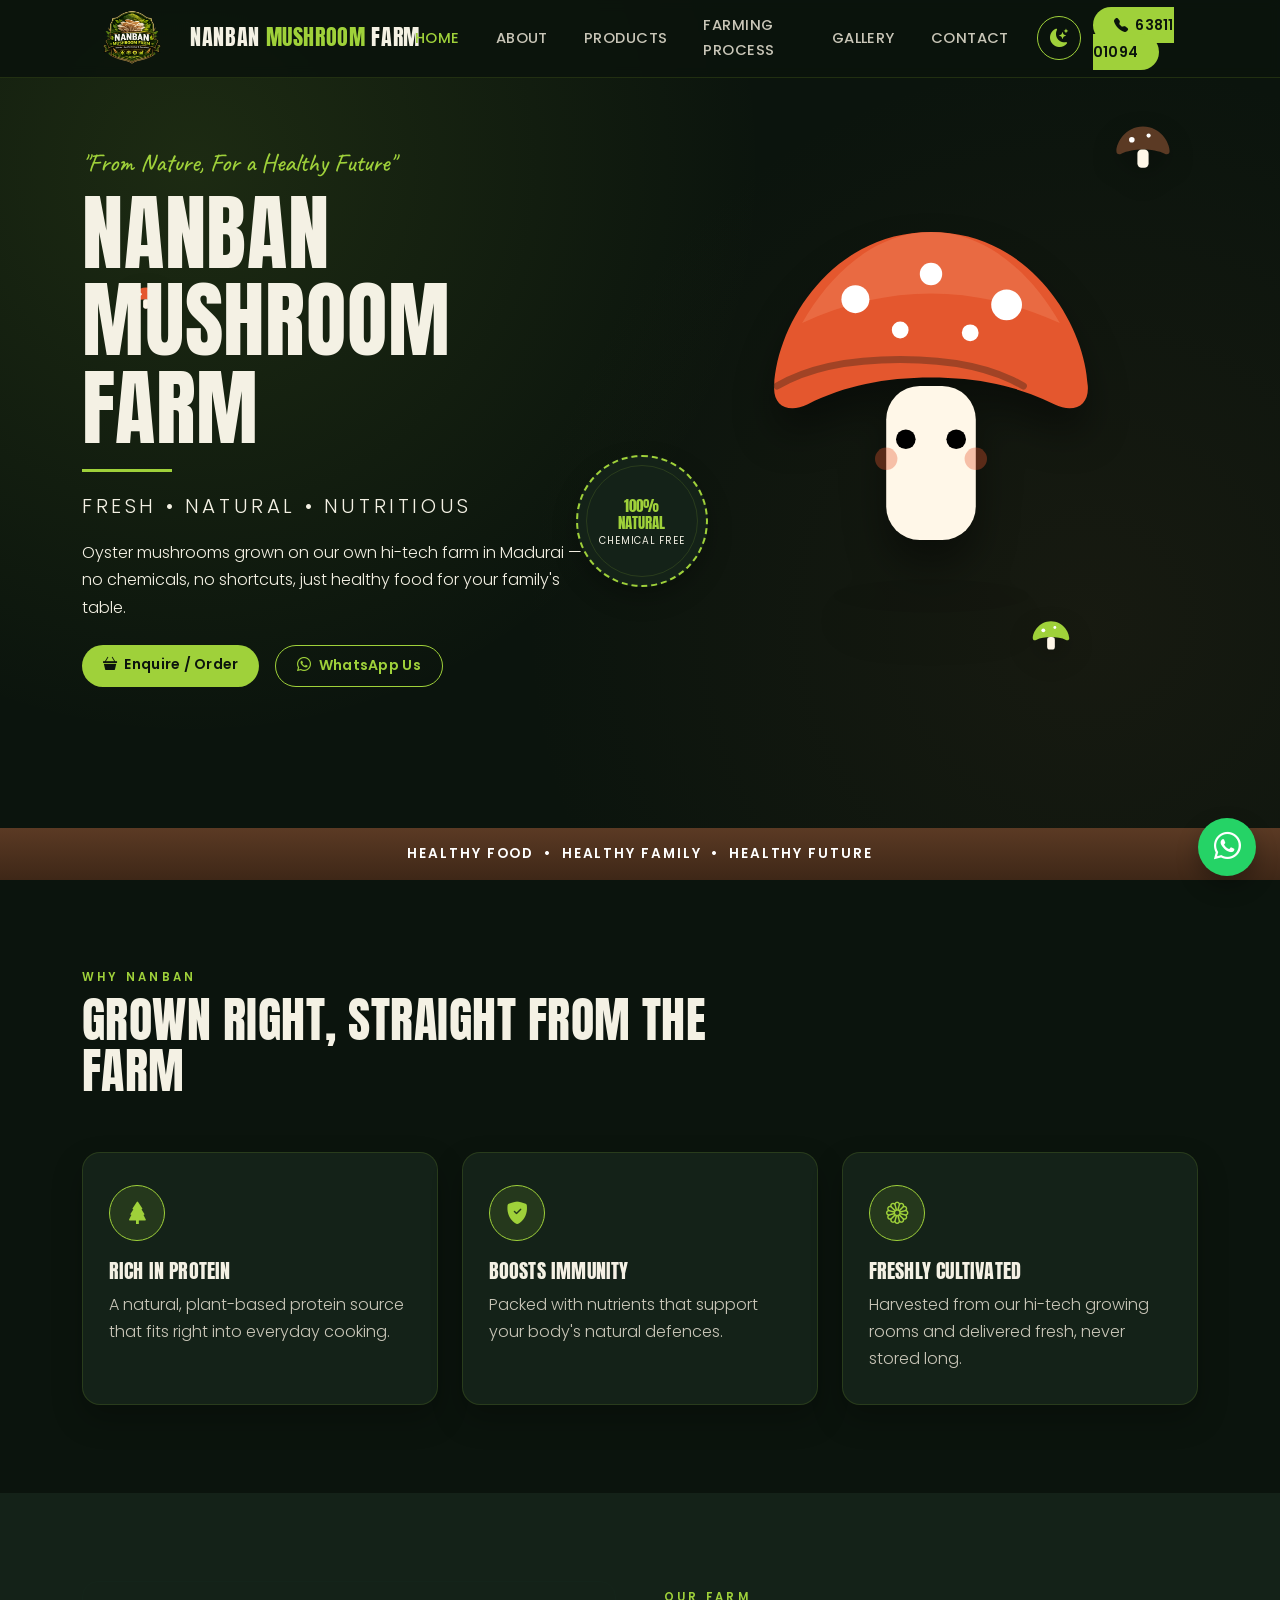
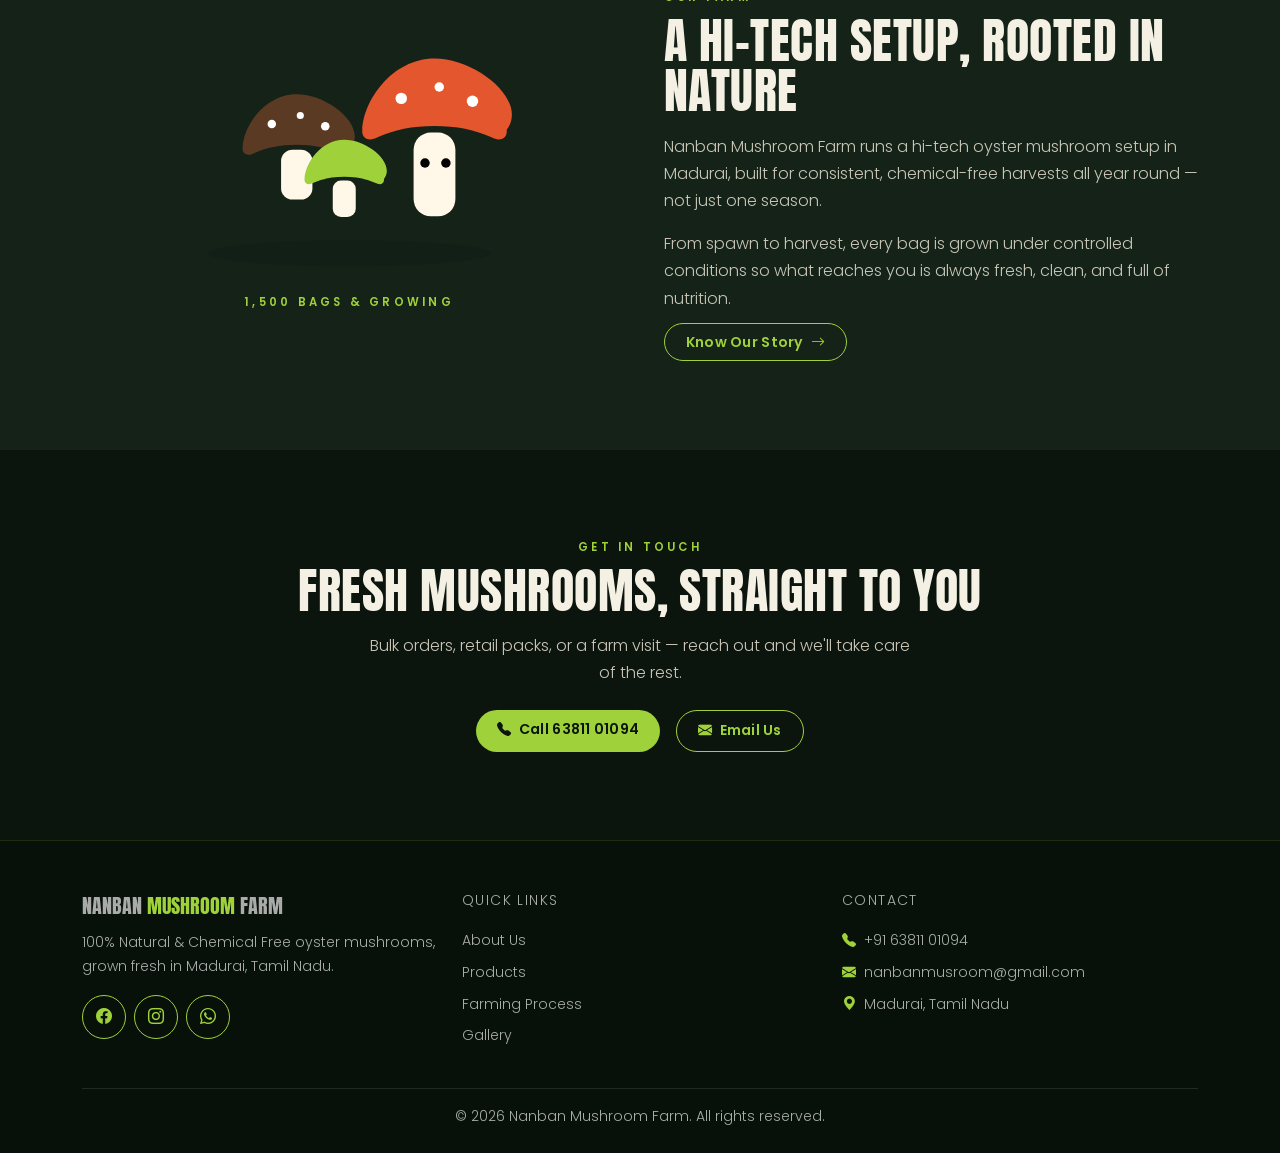
<file: index.html>
<!DOCTYPE html>
<html lang="en">
<head>
<meta charset="UTF-8">
<script>
(function(){
  try {
    var t = localStorage.getItem('nanban-theme') || 'dark';
    document.documentElement.setAttribute('data-theme', t);
  } catch(e) { document.documentElement.setAttribute('data-theme', 'dark'); }
})();
</script>
<meta name="viewport" content="width=device-width, initial-scale=1.0">
<title>Nanban Mushroom Farm | Fresh Oyster Mushrooms in Madurai</title>
<meta name="description" content="Nanban Mushroom Farm grows 100% natural, chemical-free oyster mushrooms on a hi-tech farm in Madurai, Tamil Nadu. Fresh, rich in protein, and freshly cultivated daily.">
<meta name="keywords" content="oyster mushroom Madurai, mushroom farm Tamil Nadu, fresh mushroom buy, Nanban Mushroom Farm, natural mushroom, hi-tech mushroom farming">
<link rel="canonical" href="https://www.nanbanmushroom.com/">
<meta name="google-site-verification" content="o13-D-SoEAg-MZ1hGC0A61jR6WRCaI1YGJFinGWwYw0" />
<meta property="og:title" content="Nanban Mushroom Farm | From Nature, For a Healthy Future">
<meta property="og:description" content="100% natural, chemical-free oyster mushrooms grown on a hi-tech farm in Madurai, Tamil Nadu.">
<meta property="og:type" content="website">
<meta property="og:image" content="images/hero-poster.png">
<link rel="preconnect" href="https://fonts.googleapis.com">
<link href="https://fonts.googleapis.com/css2?family=Anton&family=Caveat:wght@500;600&family=Poppins:ital,wght@0,300;0,400;0,500;0,600;0,700;1,400&display=swap" rel="stylesheet">
<link href="https://cdn.jsdelivr.net/npm/bootstrap@5.3.3/dist/css/bootstrap.min.css" rel="stylesheet">
<link href="https://cdn.jsdelivr.net/npm/bootstrap-icons@1.11.3/font/bootstrap-icons.min.css" rel="stylesheet">
<link href="css/style.css" rel="stylesheet">
<link rel="icon" type="image/png" href="/images/logo.png">
<script type="application/ld+json">
{
  "@context": "https://schema.org",
  "@type": "LocalBusiness",
  "name": "Nanban Mushroom Farm",
  "image": "images/hero-poster.png",
  "description": "Hi-tech oyster mushroom farm producing 100% natural, chemical-free mushrooms.",
  "address": {
    "@type": "PostalAddress",
    "addressLocality": "Madurai",
    "addressRegion": "Tamil Nadu",
    "addressCountry": "IN"
  },
  "telephone": "+91-63811-01094",
  "email": "nanbanmusroom@gmail.com",
  "sameAs": [
    "https://facebook.com/nanbanmushroom",
    "https://instagram.com/nanban_Mushroom"
  ]
}
</script>
</head>
<body>

<!-- Navbar -->
<nav class="navbar navbar-expand-lg navbar-nanban fixed-top py-0">
  <div class="container">
    <a class="navbar-brand" href="index.html"><img src="images/logo.png" alt="Nanban Mushroom Farm Logo" class="img-fluid me-2">NANBAN <span>MUSHROOM</span> FARM</a>
    <button class="navbar-toggler" type="button" data-bs-toggle="collapse" data-bs-target="#nav" style="border-color:var(--leaf)">
      <span class="navbar-toggler-icon"></span>
    </button>
    <div class="collapse navbar-collapse" id="nav">
      <ul class="navbar-nav ms-auto align-items-lg-center gap-1">
        <li class="nav-item"><a class="nav-link active" href="index.html">Home</a></li>
        <li class="nav-item"><a class="nav-link" href="about.html">About</a></li>
        <li class="nav-item"><a class="nav-link" href="products.html">Products</a></li>
        <li class="nav-item"><a class="nav-link" href="process.html">Farming Process</a></li>
        <li class="nav-item"><a class="nav-link" href="gallery.html">Gallery</a></li>
        <li class="nav-item"><a class="nav-link" href="contact.html">Contact</a></li>
        <li class="nav-item ms-lg-2 mt-2 mt-lg-0">
          <button class="theme-toggle" id="themeToggleBtn" aria-label="Toggle light and dark theme">
            <i class="bi bi-moon-stars-fill"></i>
            <i class="bi bi-sun-fill"></i>
          </button>
        </li>
        <li class="nav-item ms-lg-2 mt-2 mt-lg-0"><a class="btn-call" href="tel:+916381101094"><i class="bi bi-telephone-fill me-1"></i> 63811 01094</a></li>
      </ul>
    </div>
  </div>
</nav>

<!-- Hero -->
<header class="hero">
  <div class="hero-badge-float seal d-none d-md-flex">
    <div class="seal-text">100%<br>Natural<small>Chemical Free</small></div>
  </div>

  <!-- ambient floating sticker mushrooms -->
  <svg class="mushroom-sticker d-none d-lg-block" style="width:70px; top:14%; right:8%;" viewBox="0 0 100 100" xmlns="http://www.w3.org/2000/svg">
    <path d="M50 15C25 15 12 38 12 50c0 4 3 6 7 4 8-4 20-6 31-6s23 2 31 6c4 2 7 0 7-4C88 38 75 15 50 15Z" fill="var(--bark)" stroke="var(--forest)" stroke-width="4" stroke-linejoin="round"/>
    <circle cx="34" cy="34" r="4" fill="#fff"/>
    <circle cx="58" cy="28" r="3" fill="#fff"/>
    <rect x="42" y="48" width="16" height="26" rx="6" fill="#FFF7E8" stroke="var(--forest)" stroke-width="4"/>
  </svg>
  <svg class="mushroom-sticker delay1 d-none d-lg-block" style="width:48px; bottom:20%; right:16%;" viewBox="0 0 100 100" xmlns="http://www.w3.org/2000/svg">
    <path d="M50 15C25 15 12 38 12 50c0 4 3 6 7 4 8-4 20-6 31-6s23 2 31 6c4 2 7 0 7-4C88 38 75 15 50 15Z" fill="var(--leaf)" stroke="var(--forest)" stroke-width="4" stroke-linejoin="round"/>
    <circle cx="34" cy="34" r="4" fill="#fff"/>
    <circle cx="58" cy="28" r="3" fill="#fff"/>
    <rect x="42" y="48" width="16" height="26" rx="6" fill="#FFF7E8" stroke="var(--forest)" stroke-width="4"/>
  </svg>
  <svg class="mushroom-sticker delay2 d-none d-lg-block" style="width:36px; top:34%; left:10%;" viewBox="0 0 100 100" xmlns="http://www.w3.org/2000/svg">
    <path d="M50 15C25 15 12 38 12 50c0 4 3 6 7 4 8-4 20-6 31-6s23 2 31 6c4 2 7 0 7-4C88 38 75 15 50 15Z" fill="var(--spot)" stroke="var(--forest)" stroke-width="4" stroke-linejoin="round"/>
    <circle cx="34" cy="34" r="4" fill="#fff"/>
    <circle cx="58" cy="28" r="3" fill="#fff"/>
    <rect x="42" y="48" width="16" height="26" rx="6" fill="#FFF7E8" stroke="var(--forest)" stroke-width="4"/>
  </svg>

  <div class="container position-relative">
    <div class="row align-items-center g-5">
      <div class="col-lg-6">
        <p class="script mb-1">"From Nature, For a Healthy Future"</p>
        <h1>Nanban<br>Mushroom Farm</h1>
        <div class="hero-divider"></div>
        <p class="fs-5 text-uppercase" style="letter-spacing:0.18em; color:var(--cream-dim)">Fresh &bull; Natural &bull; Nutritious</p>
        <p class="mt-3 mb-4" style="max-width:520px; color:var(--cream-dim)">Oyster mushrooms grown on our own hi-tech farm in Madurai — no chemicals, no shortcuts, just healthy food for your family's table.</p>
        <div class="d-flex flex-wrap gap-3">
          <a href="contact.html" class="btn-call"><i class="bi bi-basket3-fill me-1"></i> Enquire / Order</a>
          <a href="https://wa.me/916381101094" target="_blank" rel="noopener" class="btn-outline-leaf"><i class="bi bi-whatsapp me-1"></i> WhatsApp Us</a>
        </div>
      </div>

      <div class="col-lg-6">
        <div class="mushroom-3d-stage">
          <!-- Signature 3D cartoon mushroom: layered cap/gills/stem/face,
               floating + tilting on independent CSS animation axes. -->
          <svg class="mushroom-3d" viewBox="0 0 300 320" xmlns="http://www.w3.org/2000/svg">
            <ellipse cx="150" cy="290" rx="70" ry="12" fill="var(--forest)" opacity="0.08"/>
            <g class="cap-main">
              <path d="M150 30C80 30 40 95 38 140c-1 14 10 20 24 13 26-13 55-19 88-19s62 6 88 19c14 7 25 1 24-13C260 95 220 30 150 30Z"
                    fill="var(--spot)" stroke="var(--forest)" stroke-width="7" stroke-linejoin="round"/>
              <path d="M150 30C110 30 78 60 58 95c30-14 62-21 92-21s62 7 92 21C222 60 190 30 150 30Z" fill="#EF7B52" opacity="0.55"/>
              <circle cx="96" cy="78" r="10" fill="#fff"/>
              <circle cx="150" cy="60" r="8" fill="#fff"/>
              <circle cx="204" cy="82" r="11" fill="#fff"/>
              <circle cx="128" cy="100" r="6" fill="#fff"/>
              <circle cx="178" cy="102" r="6" fill="#fff"/>
            </g>
            <rect x="118" y="140" width="64" height="110" rx="24" fill="#FFF7E8" stroke="var(--forest)" stroke-width="7"/>
            <path d="M40 140c22-13 50-19 88-19s66 6 88 19" fill="none" stroke="var(--bark-deep)" stroke-width="5" stroke-linecap="round" opacity="0.4"/>
            <circle cx="132" cy="178" r="7" fill="var(--forest)"/>
            <circle cx="168" cy="178" r="7" fill="var(--forest)"/>
            <path d="M130 202c8 10 32 10 40 0" fill="none" stroke="var(--forest)" stroke-width="6" stroke-linecap="round"/>
            <circle cx="118" cy="192" r="8" fill="var(--spot)" opacity="0.35"/>
            <circle cx="182" cy="192" r="8" fill="var(--spot)" opacity="0.35"/>
          </svg>
        </div>
      </div>
    </div>
  </div>
</header>

<!-- Trust strip -->
<div class="wood-strip">Healthy Food &nbsp;&bull;&nbsp; Healthy Family &nbsp;&bull;&nbsp; Healthy Future</div>

<!-- Why us -->
<section class="bg-forest">
  <div class="container">
    <div class="row mb-5">
      <div class="col-lg-7">
        <p class="eyebrow mb-2">Why Nanban</p>
        <h2>Grown Right, Straight From The Farm</h2>
      </div>
    </div>
    <div class="row g-4">
      <div class="col-md-4">
        <div class="card-nanban">
          <div class="icon-wrap"><i class="bi bi-tree-fill"></i></div>
          <h3 class="h5 mb-2">Rich in Protein</h3>
          <p class="text-white-50 mb-0">A natural, plant-based protein source that fits right into everyday cooking.</p>
        </div>
      </div>
      <div class="col-md-4">
        <div class="card-nanban">
          <div class="icon-wrap"><i class="bi bi-shield-fill-check"></i></div>
          <h3 class="h5 mb-2">Boosts Immunity</h3>
          <p class="text-white-50 mb-0">Packed with nutrients that support your body's natural defences.</p>
        </div>
      </div>
      <div class="col-md-4">
        <div class="card-nanban">
          <div class="icon-wrap"><i class="bi bi-flower1"></i></div>
          <h3 class="h5 mb-2">Freshly Cultivated</h3>
          <p class="text-white-50 mb-0">Harvested from our hi-tech growing rooms and delivered fresh, never stored long.</p>
        </div>
      </div>
    </div>
  </div>
</section>

<!-- About preview -->
<section class="bg-forest-2">
  <div class="container">
    <div class="row align-items-center g-5">
      <div class="col-lg-6">
        <div class="rounded-4 p-4 p-md-5 text-center" style="background:var(--forest-2); border:1px solid rgba(27,67,50,0.08);">
          <svg viewBox="0 0 400 260" xmlns="http://www.w3.org/2000/svg" style="width:100%; max-width:380px;">
            <ellipse cx="200" cy="235" rx="150" ry="14" fill="var(--forest)" opacity="0.08"/>
            <!-- back mushroom (bark) -->
            <g transform="translate(70,60) scale(0.75)">
              <path d="M100 10C55 10 25 55 24 85c-1 9 7 13 16 8 17-8 37-12 60-12s43 4 60 12c9 5 17 1 16-8C199 55 145 10 100 10Z" fill="var(--bark)" stroke="var(--forest)" stroke-width="6" stroke-linejoin="round"/>
              <circle cx="65" cy="52" r="6" fill="#fff"/><circle cx="105" cy="40" r="5" fill="#fff"/><circle cx="140" cy="55" r="6" fill="#fff"/>
              <rect x="78" y="88" width="44" height="70" rx="16" fill="#FFF7E8" stroke="var(--forest)" stroke-width="6"/>
            </g>
            <!-- front mushroom (spot color) -->
            <g transform="translate(190,20)">
              <path d="M100 10C55 10 25 55 24 85c-1 9 7 13 16 8 17-8 37-12 60-12s43 4 60 12c9 5 17 1 16-8C199 55 145 10 100 10Z" fill="var(--spot)" stroke="var(--forest)" stroke-width="6" stroke-linejoin="round"/>
              <circle cx="65" cy="52" r="6" fill="#fff"/><circle cx="105" cy="40" r="5" fill="#fff"/><circle cx="140" cy="55" r="6" fill="#fff"/>
              <rect x="78" y="88" width="44" height="88" rx="18" fill="#FFF7E8" stroke="var(--forest)" stroke-width="6"/>
              <circle cx="90" cy="120" r="5" fill="var(--forest)"/><circle cx="112" cy="120" r="5" fill="var(--forest)"/>
              <path d="M92 134c5 6 16 6 21 0" fill="none" stroke="var(--forest)" stroke-width="4" stroke-linecap="round"/>
            </g>
            <!-- leaf mushroom small -->
            <g transform="translate(140,110) scale(0.55)">
              <path d="M100 10C55 10 25 55 24 85c-1 9 7 13 16 8 17-8 37-12 60-12s43 4 60 12c9 5 17 1 16-8C199 55 145 10 100 10Z" fill="var(--leaf)" stroke="var(--forest)" stroke-width="6" stroke-linejoin="round"/>
              <rect x="78" y="88" width="44" height="70" rx="16" fill="#FFF7E8" stroke="var(--forest)" stroke-width="6"/>
            </g>
          </svg>
          <p class="eyebrow mt-3 mb-0">1,500 Bags &amp; Growing</p>
        </div>
      </div>
      <div class="col-lg-6">
        <p class="eyebrow mb-2">Our Farm</p>
        <h2 class="mb-3">A Hi-Tech Setup, Rooted in Nature</h2>
        <p class="text-white-50">Nanban Mushroom Farm runs a hi-tech oyster mushroom setup in Madurai, built for consistent, chemical-free harvests all year round — not just one season.</p>
        <p class="text-white-50">From spawn to harvest, every bag is grown under controlled conditions so what reaches you is always fresh, clean, and full of nutrition.</p>
        <a href="about.html" class="btn-outline-leaf mt-2">Know Our Story <i class="bi bi-arrow-right ms-1"></i></a>
      </div>
    </div>
  </div>
</section>

<!-- CTA -->
<section class="bg-forest text-center">
  <div class="container">
    <p class="eyebrow mb-2">Get In Touch</p>
    <h2 class="mb-3">Fresh Mushrooms, Straight To You</h2>
    <p class="text-white-50 mb-4 mx-auto" style="max-width:560px">Bulk orders, retail packs, or a farm visit — reach out and we'll take care of the rest.</p>
    <div class="d-flex justify-content-center flex-wrap gap-3">
      <a href="tel:+916381101094" class="btn-call"><i class="bi bi-telephone-fill me-1"></i> Call 63811 01094</a>
      <a href="mailto:nanbanmusroom@gmail.com" class="btn-outline-leaf"><i class="bi bi-envelope-fill me-1"></i> Email Us</a>
    </div>
  </div>
</section>

<!-- Footer -->
<footer>
  <div class="container">
    <div class="row g-4">
      <div class="col-md-4">
        <p class="brand fs-5 mb-2">NANBAN <span>MUSHROOM</span> FARM</p>
        <p class="text-white-50 small">100% Natural &amp; Chemical Free oyster mushrooms, grown fresh in Madurai, Tamil Nadu.</p>
        <div class="d-flex gap-2 mt-3">
          <a href="https://facebook.com/nanbanmushroom" target="_blank" rel="noopener" class="social-pill"><i class="bi bi-facebook"></i></a>
          <a href="https://instagram.com/nanban_Mushroom" target="_blank" rel="noopener" class="social-pill"><i class="bi bi-instagram"></i></a>
          <a href="https://wa.me/916381101094" target="_blank" rel="noopener" class="social-pill"><i class="bi bi-whatsapp"></i></a>
        </div>
      </div>
      <div class="col-md-4">
        <p class="text-uppercase small fw-600 mb-3" style="color:var(--leaf); letter-spacing:0.1em">Quick Links</p>
        <ul class="list-unstyled small d-flex flex-column gap-2">
          <li><a href="about.html">About Us</a></li>
          <li><a href="products.html">Products</a></li>
          <li><a href="process.html">Farming Process</a></li>
          <li><a href="gallery.html">Gallery</a></li>
        </ul>
      </div>
      <div class="col-md-4">
        <p class="text-uppercase small fw-600 mb-3" style="color:var(--leaf); letter-spacing:0.1em">Contact</p>
        <ul class="list-unstyled small d-flex flex-column gap-2 text-white-50">
          <li><i class="bi bi-telephone-fill me-2 text-leaf"></i>+91 63811 01094</li>
          <li><i class="bi bi-envelope-fill me-2 text-leaf"></i>nanbanmusroom@gmail.com</li>
          <li><i class="bi bi-geo-alt-fill me-2 text-leaf"></i>Madurai, Tamil Nadu</li>
        </ul>
      </div>
    </div>
    <hr class="border-secondary mt-4 mb-3">
    <p class="text-center text-white-50 small mb-0">&copy; <span id="year"></span> Nanban Mushroom Farm. All rights reserved.</p>
  </div>
</footer>

<a href="https://wa.me/916381101094" target="_blank" rel="noopener" class="whatsapp-float" aria-label="Chat on WhatsApp"><i class="bi bi-whatsapp"></i></a>

<script src="https://cdn.jsdelivr.net/npm/bootstrap@5.3.3/dist/js/bootstrap.bundle.min.js"></script>
<script src="js/script.js"></script>
</body>
</html>
</file>
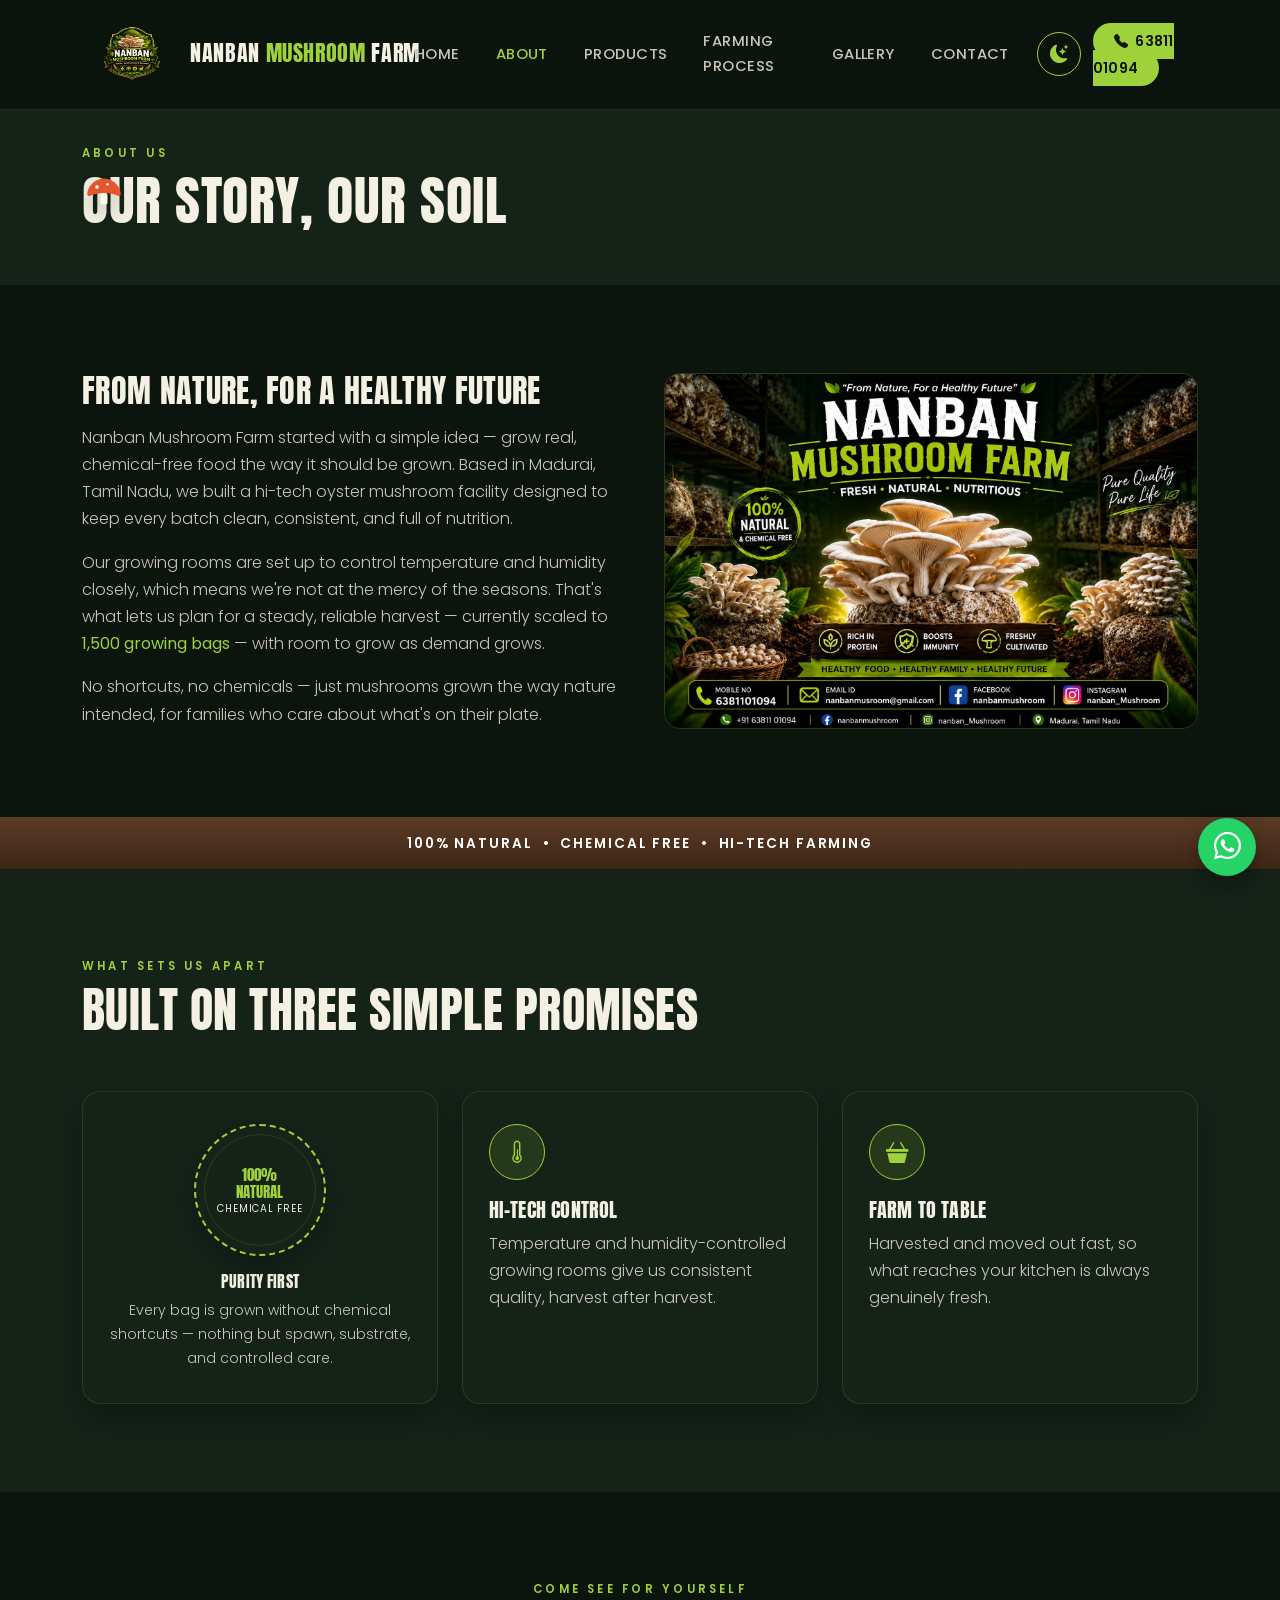
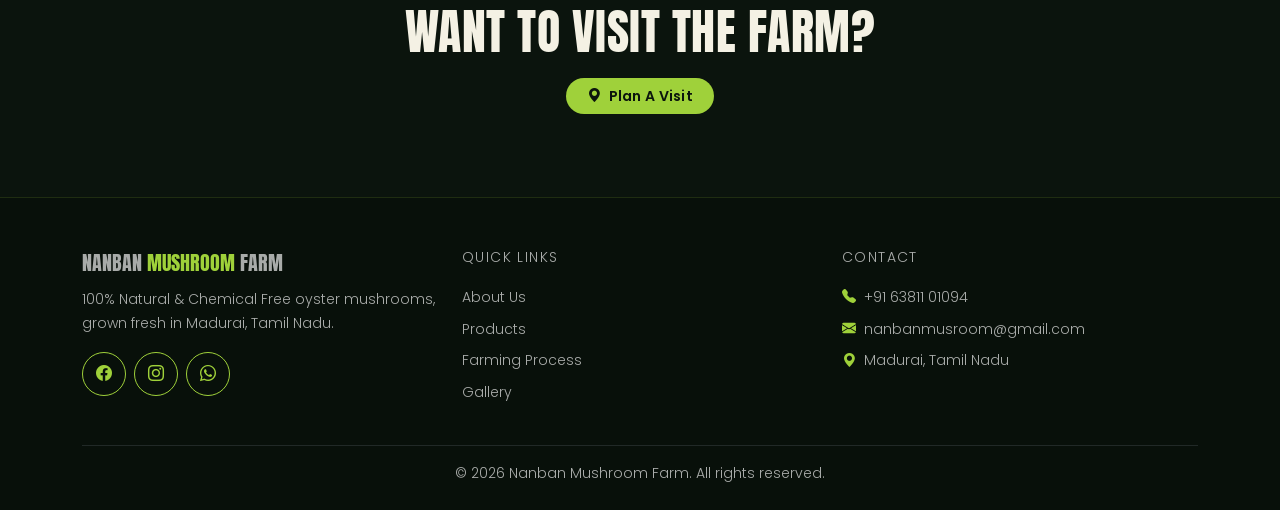
<file: about.html>
<!DOCTYPE html>
<html lang="en">
<head>
<meta charset="UTF-8">
<script>
(function(){
  try {
    var t = localStorage.getItem('nanban-theme') || 'dark';
    document.documentElement.setAttribute('data-theme', t);
  } catch(e) { document.documentElement.setAttribute('data-theme', 'dark'); }
})();
</script>
<meta name="viewport" content="width=device-width, initial-scale=1.0">
<title>About Us | Nanban Mushroom Farm, Madurai</title>
<meta name="description" content="Learn about Nanban Mushroom Farm's hi-tech oyster mushroom setup in Madurai — a 1500-bag chemical-free operation built for consistent, healthy harvests.">
<link rel="canonical" href="https://www.nanbanmushroom.com/about.html">
<link rel="icon" type="image/png" href="/images/logo.png">
<link rel="preconnect" href="https://fonts.googleapis.com">
<link href="https://fonts.googleapis.com/css2?family=Anton&family=Caveat:wght@500;600&family=Poppins:ital,wght@0,300;0,400;0,500;0,600;0,700;1,400&display=swap" rel="stylesheet">
<link href="https://cdn.jsdelivr.net/npm/bootstrap@5.3.3/dist/css/bootstrap.min.css" rel="stylesheet">
<link href="https://cdn.jsdelivr.net/npm/bootstrap-icons@1.11.3/font/bootstrap-icons.min.css" rel="stylesheet">
<link href="css/style.css" rel="stylesheet">
</head>
<body>

<nav class="navbar navbar-expand-lg navbar-nanban fixed-top py-3">
  <div class="container">
    <a class="navbar-brand" href="index.html"><img src="images/logo.png" alt="Nanban Mushroom Farm Logo" class="img-fluid me-2">NANBAN <span>MUSHROOM</span> FARM</a>
    <button class="navbar-toggler" type="button" data-bs-toggle="collapse" data-bs-target="#nav" style="border-color:var(--leaf)">
      <span class="navbar-toggler-icon"></span>
    </button>
    <div class="collapse navbar-collapse" id="nav">
      <ul class="navbar-nav ms-auto align-items-lg-center gap-1">
        <li class="nav-item"><a class="nav-link" href="index.html">Home</a></li>
        <li class="nav-item"><a class="nav-link active" href="about.html">About</a></li>
        <li class="nav-item"><a class="nav-link" href="products.html">Products</a></li>
        <li class="nav-item"><a class="nav-link" href="process.html">Farming Process</a></li>
        <li class="nav-item"><a class="nav-link" href="gallery.html">Gallery</a></li>
        <li class="nav-item"><a class="nav-link" href="contact.html">Contact</a></li>
        <li class="nav-item ms-lg-2 mt-2 mt-lg-0">
          <button class="theme-toggle" id="themeToggleBtn" aria-label="Toggle light and dark theme">
            <i class="bi bi-moon-stars-fill"></i>
            <i class="bi bi-sun-fill"></i>
          </button>
        </li>
        <li class="nav-item ms-lg-2 mt-2 mt-lg-0"><a class="btn-call" href="tel:+916381101094"><i class="bi bi-telephone-fill me-1"></i> 63811 01094</a></li>
      </ul>
    </div>
  </div>
</nav>

<header class="bg-forest-2" style="padding:9rem 0 3rem;">
  <div class="container">
    <p class="eyebrow mb-2">About Us</p>
    <svg style="width:44px; display:inline-block; vertical-align:-8px; margin-right:8px;" class="mushroom-sticker" viewBox="0 0 100 100" xmlns="http://www.w3.org/2000/svg">
      <path d="M50 15C25 15 12 38 12 50c0 4 3 6 7 4 8-4 20-6 31-6s23 2 31 6c4 2 7 0 7-4C88 38 75 15 50 15Z" fill="var(--spot)" stroke="var(--forest)" stroke-width="5" stroke-linejoin="round"/>
      <circle cx="34" cy="34" r="4" fill="#fff"/><circle cx="58" cy="28" r="3" fill="#fff"/>
      <rect x="42" y="48" width="16" height="26" rx="6" fill="#FFF7E8" stroke="var(--forest)" stroke-width="5"/>
    </svg>
    <h1 class="display-font" style="display:inline-block; font-size:clamp(2rem,5vw,3.4rem)">Our Story, Our Soil</h1>
  </div>
</header>

<section class="bg-forest">
  <div class="container">
    <div class="row align-items-center g-5">
      <div class="col-lg-6 order-lg-2">
        <img src="images/hero-poster.png" alt="Nanban Mushroom Farm hi-tech growing setup" class="rounded-4" style="border:1px solid rgba(159,209,58,0.2)">
      </div>
      <div class="col-lg-6 order-lg-1">
        <h2 class="mb-3" style="font-size:2rem">From Nature, For A Healthy Future</h2>
        <p class="text-white-50">Nanban Mushroom Farm started with a simple idea — grow real, chemical-free food the way it should be grown. Based in Madurai, Tamil Nadu, we built a hi-tech oyster mushroom facility designed to keep every batch clean, consistent, and full of nutrition.</p>
        <p class="text-white-50">Our growing rooms are set up to control temperature and humidity closely, which means we're not at the mercy of the seasons. That's what lets us plan for a steady, reliable harvest — currently scaled to <strong class="text-leaf">1,500 growing bags</strong> — with room to grow as demand grows.</p>
        <p class="text-white-50 mb-0">No shortcuts, no chemicals — just mushrooms grown the way nature intended, for families who care about what's on their plate.</p>
      </div>
    </div>
  </div>
</section>

<div class="wood-strip">100% Natural &nbsp;&bull;&nbsp; Chemical Free &nbsp;&bull;&nbsp; Hi-Tech Farming</div>

<section class="bg-forest-2">
  <div class="container">
    <div class="row mb-5">
      <div class="col-lg-7">
        <p class="eyebrow mb-2">What Sets Us Apart</p>
        <h2>Built On Three Simple Promises</h2>
      </div>
    </div>
    <div class="row g-4">
      <div class="col-md-4">
        <div class="card-nanban text-center">
          <div class="seal mx-auto mb-3">
            <div class="seal-text">100%<br>Natural<small>Chemical Free</small></div>
          </div>
          <h3 class="h6 mb-2">Purity First</h3>
          <p class="text-white-50 small mb-0">Every bag is grown without chemical shortcuts — nothing but spawn, substrate, and controlled care.</p>
        </div>
      </div>
      <div class="col-md-4">
        <div class="card-nanban">
          <div class="icon-wrap"><i class="bi bi-thermometer-half"></i></div>
          <h3 class="h5 mb-2">Hi-Tech Control</h3>
          <p class="text-white-50 mb-0">Temperature and humidity-controlled growing rooms give us consistent quality, harvest after harvest.</p>
        </div>
      </div>
      <div class="col-md-4">
        <div class="card-nanban">
          <div class="icon-wrap"><i class="bi bi-basket3-fill"></i></div>
          <h3 class="h5 mb-2">Farm to Table</h3>
          <p class="text-white-50 mb-0">Harvested and moved out fast, so what reaches your kitchen is always genuinely fresh.</p>
        </div>
      </div>
    </div>
  </div>
</section>

<section class="bg-forest text-center">
  <div class="container">
    <p class="eyebrow mb-2">Come See For Yourself</p>
    <h2 class="mb-4">Want To Visit The Farm?</h2>
    <a href="contact.html" class="btn-call"><i class="bi bi-geo-alt-fill me-1"></i> Plan A Visit</a>
  </div>
</section>

<footer>
  <div class="container">
    <div class="row g-4">
      <div class="col-md-4">
        <p class="brand fs-5 mb-2">NANBAN <span>MUSHROOM</span> FARM</p>
        <p class="text-white-50 small">100% Natural &amp; Chemical Free oyster mushrooms, grown fresh in Madurai, Tamil Nadu.</p>
        <div class="d-flex gap-2 mt-3">
          <a href="https://facebook.com/nanbanmushroom" target="_blank" rel="noopener" class="social-pill"><i class="bi bi-facebook"></i></a>
          <a href="https://instagram.com/nanban_Mushroom" target="_blank" rel="noopener" class="social-pill"><i class="bi bi-instagram"></i></a>
          <a href="https://wa.me/916381101094" target="_blank" rel="noopener" class="social-pill"><i class="bi bi-whatsapp"></i></a>
        </div>
      </div>
      <div class="col-md-4">
        <p class="text-uppercase small fw-600 mb-3" style="color:var(--leaf); letter-spacing:0.1em">Quick Links</p>
        <ul class="list-unstyled small d-flex flex-column gap-2">
          <li><a href="about.html">About Us</a></li>
          <li><a href="products.html">Products</a></li>
          <li><a href="process.html">Farming Process</a></li>
          <li><a href="gallery.html">Gallery</a></li>
        </ul>
      </div>
      <div class="col-md-4">
        <p class="text-uppercase small fw-600 mb-3" style="color:var(--leaf); letter-spacing:0.1em">Contact</p>
        <ul class="list-unstyled small d-flex flex-column gap-2 text-white-50">
          <li><i class="bi bi-telephone-fill me-2 text-leaf"></i>+91 63811 01094</li>
          <li><i class="bi bi-envelope-fill me-2 text-leaf"></i>nanbanmusroom@gmail.com</li>
          <li><i class="bi bi-geo-alt-fill me-2 text-leaf"></i>Madurai, Tamil Nadu</li>
        </ul>
      </div>
    </div>
    <hr class="border-secondary mt-4 mb-3">
    <p class="text-center text-white-50 small mb-0">&copy; <span id="year"></span> Nanban Mushroom Farm. All rights reserved.</p>
  </div>
</footer>

<a href="https://wa.me/916381101094" target="_blank" rel="noopener" class="whatsapp-float" aria-label="Chat on WhatsApp"><i class="bi bi-whatsapp"></i></a>

<script src="https://cdn.jsdelivr.net/npm/bootstrap@5.3.3/dist/js/bootstrap.bundle.min.js"></script>
<script src="js/script.js"></script>
</body>
</html>
</file>
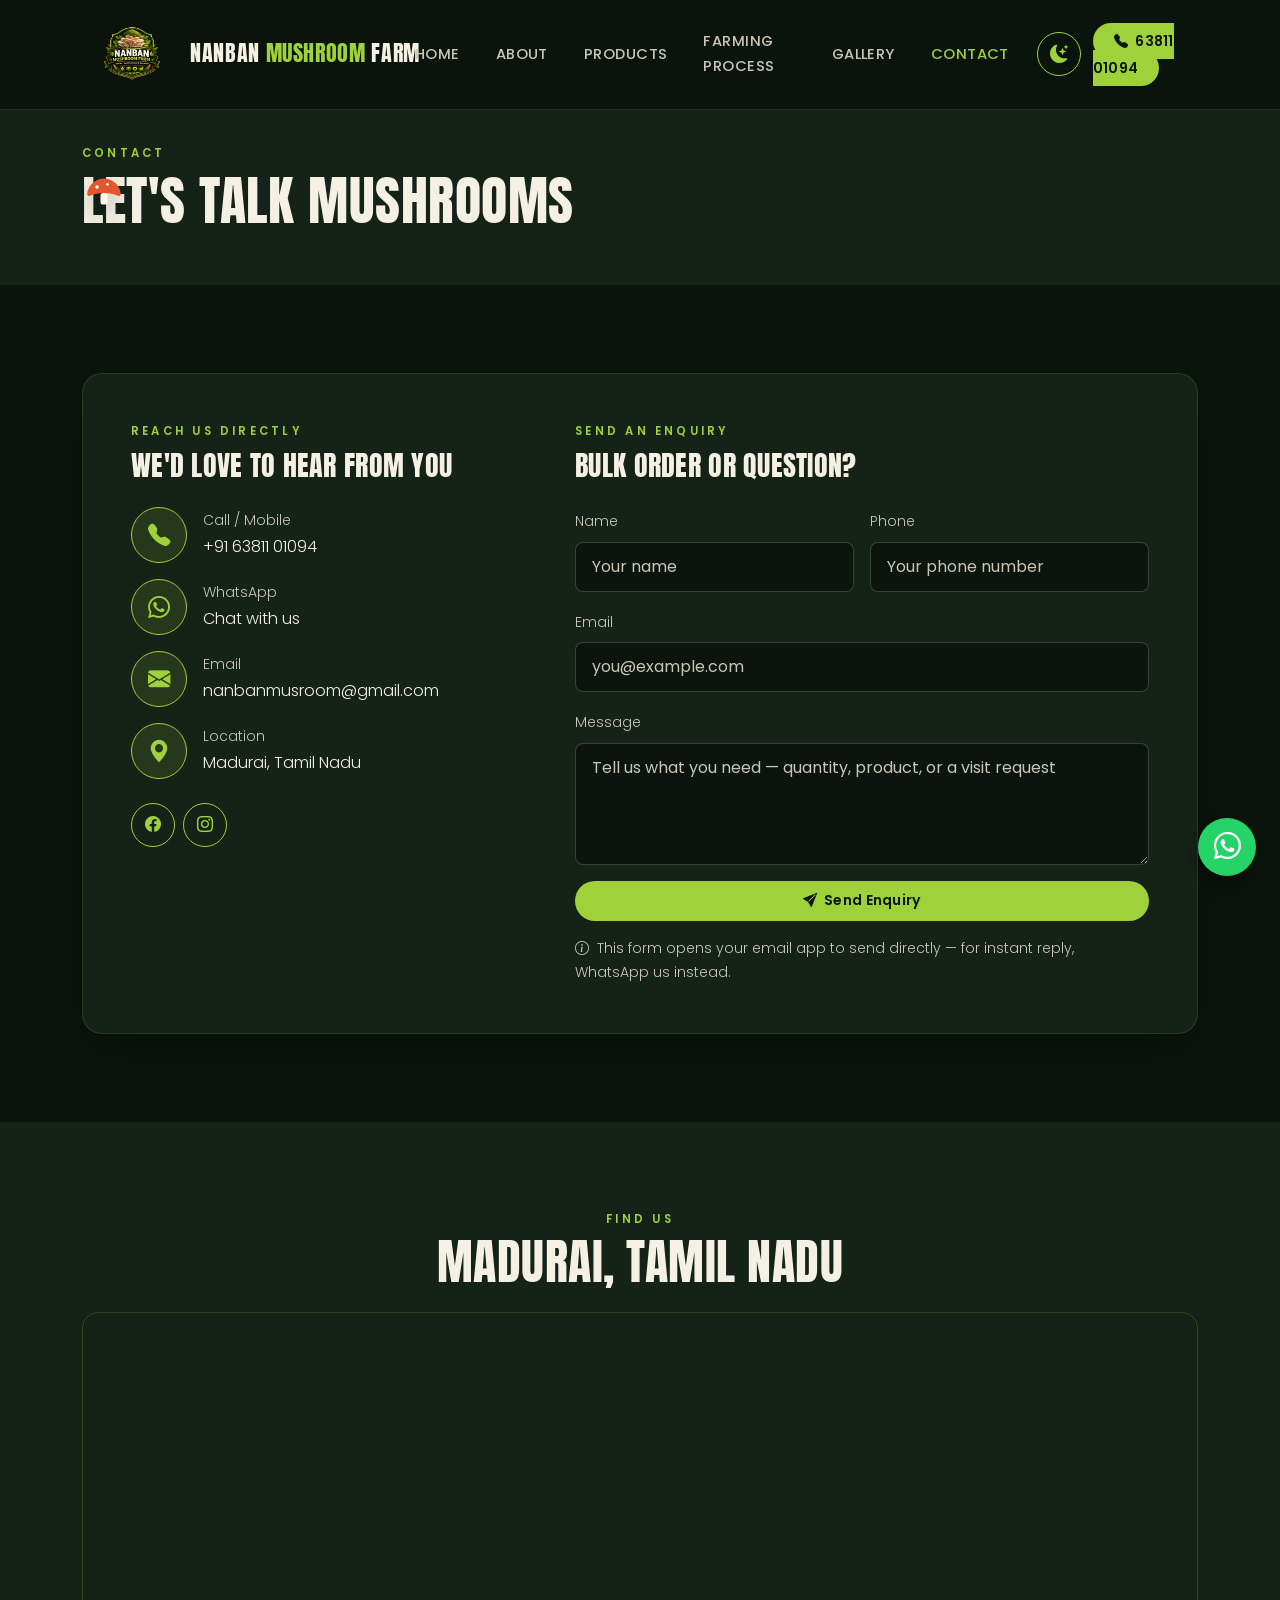
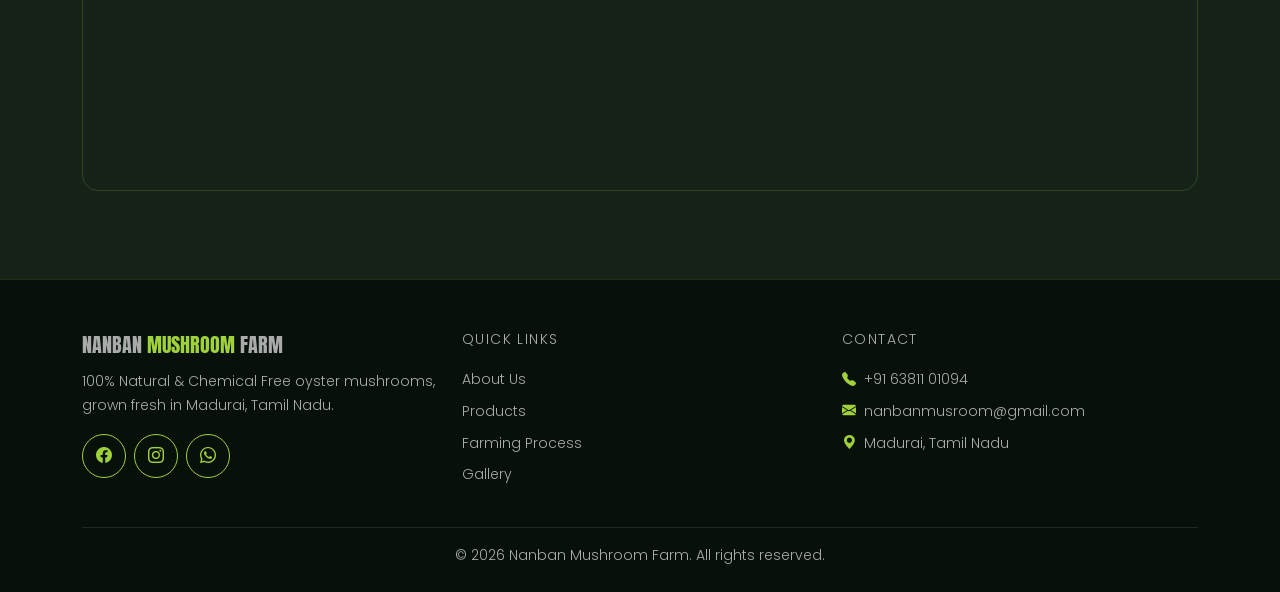
<file: contact.html>
<!DOCTYPE html>
<html lang="en">

<head>
  <meta charset="UTF-8">
  <script>
    (function () {
      try {
        var t = localStorage.getItem('nanban-theme') || 'dark';
        document.documentElement.setAttribute('data-theme', t);
      } catch (e) { document.documentElement.setAttribute('data-theme', 'dark'); }
    })();
  </script>
  <meta name="viewport" content="width=device-width, initial-scale=1.0">
  <title>Contact Us | Nanban Mushroom Farm, Madurai</title>
  <meta name="description"
    content="Get in touch with Nanban Mushroom Farm in Madurai for fresh oyster mushroom orders, bulk enquiries, or farm visits. Call, WhatsApp, or email us.">
  <link rel="canonical" href="https://www.nanbanmushroom.com/contact.html">
  <link rel="icon" type="image/png" href="/images/logo.png">
  <link rel="preconnect" href="https://fonts.googleapis.com">
  <link
    href="https://fonts.googleapis.com/css2?family=Anton&family=Caveat:wght@500;600&family=Poppins:ital,wght@0,300;0,400;0,500;0,600;0,700;1,400&display=swap"
    rel="stylesheet">
  <link href="https://cdn.jsdelivr.net/npm/bootstrap@5.3.3/dist/css/bootstrap.min.css" rel="stylesheet">
  <link href="https://cdn.jsdelivr.net/npm/bootstrap-icons@1.11.3/font/bootstrap-icons.min.css" rel="stylesheet">
  <link href="css/style.css" rel="stylesheet">
</head>

<body>

  <nav class="navbar navbar-expand-lg navbar-nanban fixed-top py-3">
    <div class="container">
    <a class="navbar-brand" href="index.html"><img src="images/logo.png" alt="Nanban Mushroom Farm Logo" class="img-fluid me-2">NANBAN <span>MUSHROOM</span> FARM</a>
      <button class="navbar-toggler" type="button" data-bs-toggle="collapse" data-bs-target="#nav"
        style="border-color:var(--leaf)">
        <span class="navbar-toggler-icon"></span>
      </button>
      <div class="collapse navbar-collapse" id="nav">
        <ul class="navbar-nav ms-auto align-items-lg-center gap-1">
          <li class="nav-item"><a class="nav-link" href="index.html">Home</a></li>
          <li class="nav-item"><a class="nav-link" href="about.html">About</a></li>
          <li class="nav-item"><a class="nav-link" href="products.html">Products</a></li>
          <li class="nav-item"><a class="nav-link" href="process.html">Farming Process</a></li>
          <li class="nav-item"><a class="nav-link" href="gallery.html">Gallery</a></li>
          <li class="nav-item"><a class="nav-link active" href="contact.html">Contact</a></li>
          <li class="nav-item ms-lg-2 mt-2 mt-lg-0">
            <button class="theme-toggle" id="themeToggleBtn" aria-label="Toggle light and dark theme">
              <i class="bi bi-moon-stars-fill"></i>
              <i class="bi bi-sun-fill"></i>
            </button>
          </li>
          <li class="nav-item ms-lg-2 mt-2 mt-lg-0"><a class="btn-call" href="tel:+916381101094"><i
                class="bi bi-telephone-fill me-1"></i> 63811 01094</a></li>
        </ul>
      </div>
    </div>
  </nav>

  <header class="bg-forest-2" style="padding:9rem 0 3rem;">
    <div class="container">
      <p class="eyebrow mb-2">Contact</p>
      <svg style="width:44px; display:inline-block; vertical-align:-8px; margin-right:8px;" class="mushroom-sticker"
        viewBox="0 0 100 100" xmlns="http://www.w3.org/2000/svg">
        <path d="M50 15C25 15 12 38 12 50c0 4 3 6 7 4 8-4 20-6 31-6s23 2 31 6c4 2 7 0 7-4C88 38 75 15 50 15Z"
          fill="var(--spot)" stroke="var(--forest)" stroke-width="5" stroke-linejoin="round" />
        <circle cx="34" cy="34" r="4" fill="#fff" />
        <circle cx="58" cy="28" r="3" fill="#fff" />
        <rect x="42" y="48" width="16" height="26" rx="6" fill="#FFF7E8" stroke="var(--forest)" stroke-width="5" />
      </svg>
      <h1 class="display-font" style="display:inline-block; font-size:clamp(2rem,5vw,3.4rem)">Let's Talk Mushrooms</h1>
    </div>
  </header>

  <section class="bg-forest">
    <div class="container">
      <div class="contact-strip p-4 p-md-5">
        <div class="row g-5">
          <div class="col-lg-5">
            <p class="eyebrow mb-2">Reach Us Directly</p>
            <h2 class="h3 mb-4">We'd Love To Hear From You</h2>
            <ul class="list-unstyled d-flex flex-column gap-3">
              <li class="d-flex align-items-center gap-3">
                <span class="icon-wrap mb-0"><i class="bi bi-telephone-fill"></i></span>
                <div>
                  <p class="mb-0 small text-white-50">Call / Mobile</p>
                  <a href="tel:+916381101094" class="text-cream fw-600" style="color:var(--cream)">+91 63811 01094</a>
                </div>
              </li>
              <li class="d-flex align-items-center gap-3">
                <span class="icon-wrap mb-0"><i class="bi bi-whatsapp"></i></span>
                <div>
                  <p class="mb-0 small text-white-50">WhatsApp</p>
                  <a href="https://wa.me/916381101094" target="_blank" rel="noopener" style="color:var(--cream)">Chat
                    with us</a>
                </div>
              </li>
              <li class="d-flex align-items-center gap-3">
                <span class="icon-wrap mb-0"><i class="bi bi-envelope-fill"></i></span>
                <div>
                  <p class="mb-0 small text-white-50">Email</p>
                  <a href="mailto:nanbanmusroom@gmail.com" style="color:var(--cream)">nanbanmusroom@gmail.com</a>
                </div>
              </li>
              <li class="d-flex align-items-center gap-3">
                <span class="icon-wrap mb-0"><i class="bi bi-geo-alt-fill"></i></span>
                <div>
                  <p class="mb-0 small text-white-50">Location</p>
                  <span style="color:var(--cream)">Madurai, Tamil Nadu</span>
                </div>
              </li>
            </ul>
            <div class="d-flex gap-2 mt-4">
              <a href="https://facebook.com/nanbanmushroom" target="_blank" rel="noopener" class="social-pill"><i
                  class="bi bi-facebook"></i></a>
              <a href="https://instagram.com/nanban_Mushroom" target="_blank" rel="noopener" class="social-pill"><i
                  class="bi bi-instagram"></i></a>
            </div>
          </div>

          <div class="col-lg-7">
            <p class="eyebrow mb-2">Send An Enquiry</p>
            <h2 class="h3 mb-4">Bulk Order Or Question?</h2>
            <!-- Success Message -->
            <div id="successMsg"
              style="display:none;background:#d4edda;color:#155724;padding:12px;border-radius:6px;margin-bottom:15px;">
              ✅ Enquiry Sent Successfully!
            </div>

            <form id="contactForm">

              <input type="hidden" name="_captcha" value="false">
              <input type="hidden" name="_subject" value="New Mushroom Enquiry">

              <div class="row g-3">

                <div class="col-md-6">
                  <label class="form-label small text-white-50">Name</label>
                  <input type="text" name="name" class="form-control form-control-nanban" placeholder="Your name"
                    required>
                </div>

                <div class="col-md-6">
                  <label class="form-label small text-white-50">Phone</label>
                  <input type="tel" name="phone" class="form-control form-control-nanban"
                    placeholder="Your phone number" required>
                </div>

                <div class="col-12">
                  <label class="form-label small text-white-50">Email</label>
                  <input type="email" name="email" class="form-control form-control-nanban"
                    placeholder="you@example.com" required>
                </div>

                <div class="col-12">
                  <label class="form-label small text-white-50">Message</label>
                  <textarea name="message" rows="4" class="form-control form-control-nanban"
                    placeholder="Tell us what you need — quantity, product, or a visit request" required></textarea>
                </div>

                <div class="col-12">
                  <button type="submit" class="btn-call w-100 w-md-auto">
                    <i class="bi bi-send-fill me-1"></i> Send Enquiry
                  </button>
                </div>

              </div>

            </form>
            <p class="small text-white-50 mt-3 mb-0"><i class="bi bi-info-circle me-1"></i> This form opens your email
              app to send directly — for instant reply, WhatsApp us instead.</p>
          </div>
        </div>
      </div>
    </div>
  </section>

  <section class="bg-forest-2">
    <div class="container">
      <p class="eyebrow mb-2 text-center">Find Us</p>
      <h2 class="text-center mb-4">Madurai, Tamil Nadu</h2>
      <div class="ratio ratio-21x9 rounded-4 overflow-hidden" style="border:1px solid rgba(159,209,58,0.2)">
        <iframe src="https://www.google.com/maps?q=Madurai,Tamil%20Nadu&output=embed" style="border:0;"
          allowfullscreen="" loading="lazy" referrerpolicy="no-referrer-when-downgrade"
          title="Nanban Mushroom Farm location - Madurai"></iframe>
      </div>
    </div>
  </section>

  <footer>
    <div class="container">
      <div class="row g-4">
        <div class="col-md-4">
          <p class="brand fs-5 mb-2">NANBAN <span>MUSHROOM</span> FARM</p>
          <p class="text-white-50 small">100% Natural &amp; Chemical Free oyster mushrooms, grown fresh in Madurai,
            Tamil Nadu.</p>
          <div class="d-flex gap-2 mt-3">
            <a href="https://facebook.com/nanbanmushroom" target="_blank" rel="noopener" class="social-pill"><i
                class="bi bi-facebook"></i></a>
            <a href="https://instagram.com/nanban_Mushroom" target="_blank" rel="noopener" class="social-pill"><i
                class="bi bi-instagram"></i></a>
            <a href="https://wa.me/916381101094" target="_blank" rel="noopener" class="social-pill"><i
                class="bi bi-whatsapp"></i></a>
          </div>
        </div>
        <div class="col-md-4">
          <p class="text-uppercase small fw-600 mb-3" style="color:var(--leaf); letter-spacing:0.1em">Quick Links</p>
          <ul class="list-unstyled small d-flex flex-column gap-2">
            <li><a href="about.html">About Us</a></li>
            <li><a href="products.html">Products</a></li>
            <li><a href="process.html">Farming Process</a></li>
            <li><a href="gallery.html">Gallery</a></li>
          </ul>
        </div>
        <div class="col-md-4">
          <p class="text-uppercase small fw-600 mb-3" style="color:var(--leaf); letter-spacing:0.1em">Contact</p>
          <ul class="list-unstyled small d-flex flex-column gap-2 text-white-50">
            <li><i class="bi bi-telephone-fill me-2 text-leaf"></i>+91 63811 01094</li>
            <li><i class="bi bi-envelope-fill me-2 text-leaf"></i>nanbanmusroom@gmail.com</li>
            <li><i class="bi bi-geo-alt-fill me-2 text-leaf"></i>Madurai, Tamil Nadu</li>
          </ul>
        </div>
      </div>
      <hr class="border-secondary mt-4 mb-3">
      <p class="text-center text-white-50 small mb-0">&copy; <span id="year"></span> Nanban Mushroom Farm. All rights
        reserved.</p>
    </div>
  </footer>

  <a href="https://wa.me/916381101094" target="_blank" rel="noopener" class="whatsapp-float"
    aria-label="Chat on WhatsApp"><i class="bi bi-whatsapp"></i></a>

  <script src="https://cdn.jsdelivr.net/npm/bootstrap@5.3.3/dist/js/bootstrap.bundle.min.js"></script>
  <script src="js/script.js"></script>
</body>


<script>

document.getElementById("contactForm").addEventListener("submit", function (e) {

    e.preventDefault();

    const form = this;
    const formData = new FormData(form);

    // WhatsApp Message
    const message =
`New Mushroom Enquiry

Name: ${formData.get("name")}
Phone: ${formData.get("phone")}
Email: ${formData.get("email")}
Message: ${formData.get("message")}`;

    // WhatsApp
    window.open(
        `https://wa.me/916381101094?text=${encodeURIComponent(message)}`,
        "_blank"
    );

    // Email AJAX
    fetch("https://formsubmit.co/ajax/nanbanmusroom@gmail.com", {
        method: "POST",
        headers: {
            "Accept": "application/json"
        },
        body: formData
    })

    .then(response => response.json())

    .then(data => {

        document.getElementById("successMsg").style.display = "block";

        form.reset();

    })

    .catch(error => {

        alert("Something went wrong!");

    });

});

</script>

</html>
</file>
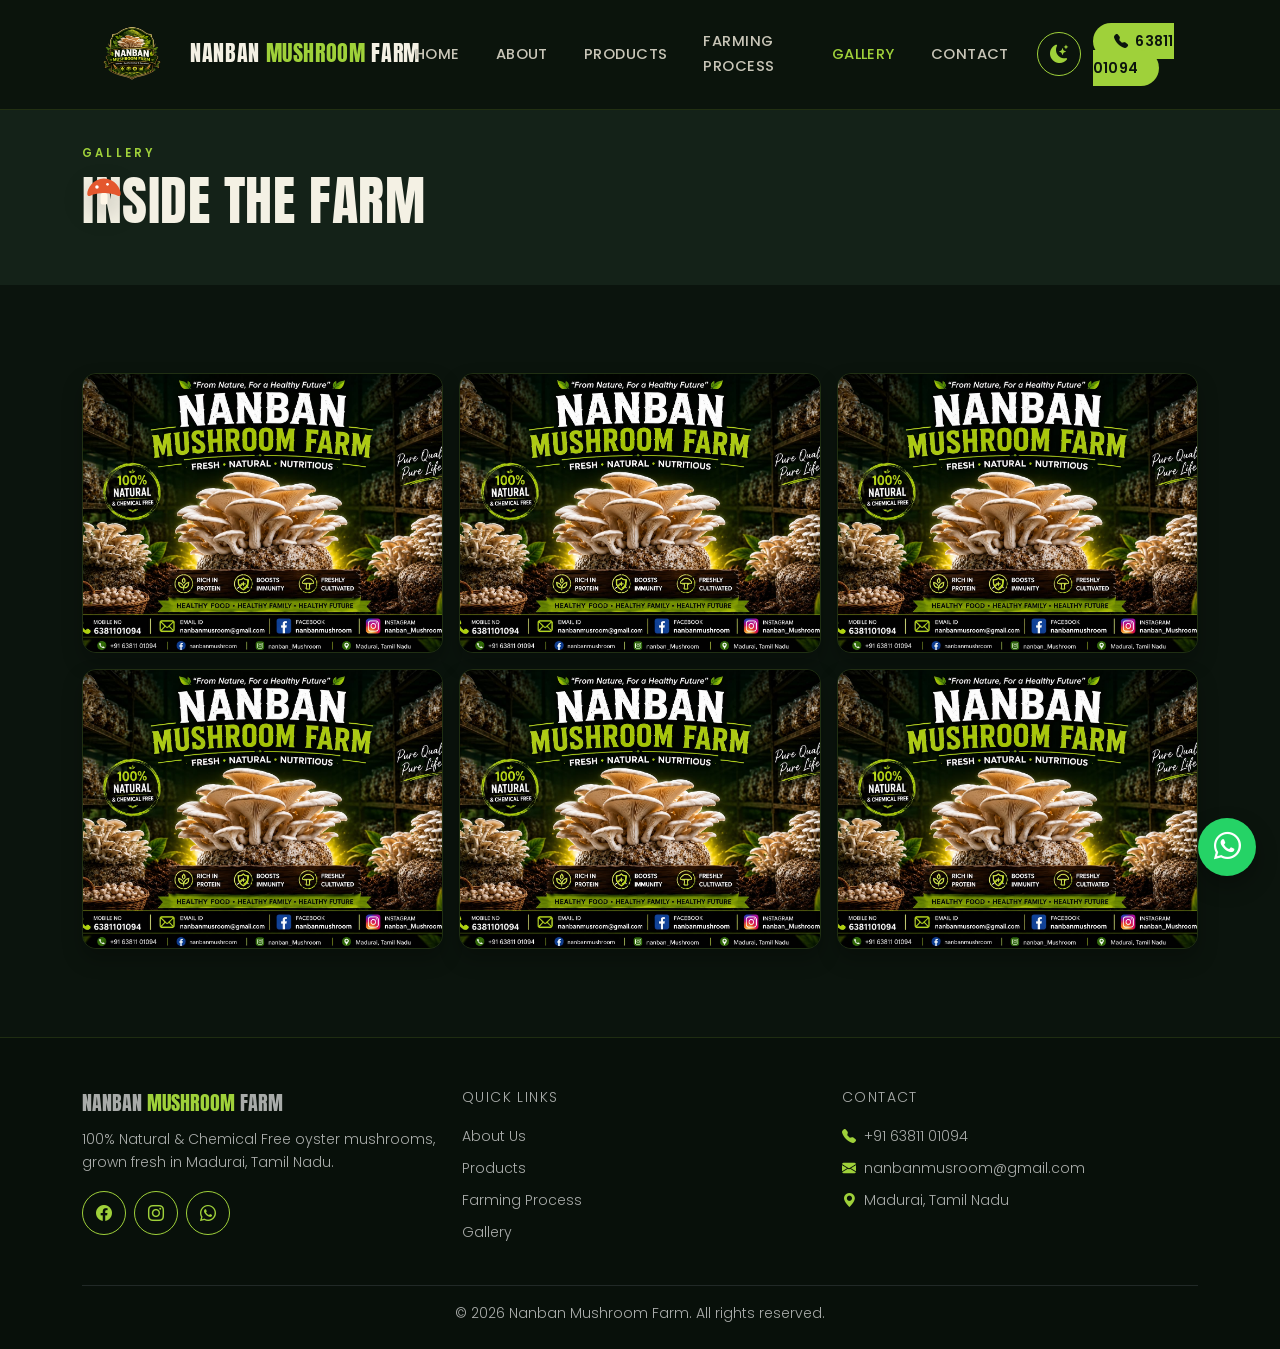
<file: gallery.html>
<!DOCTYPE html>
<html lang="en">
<head>
<meta charset="UTF-8">
<script>
(function(){
  try {
    var t = localStorage.getItem('nanban-theme') || 'dark';
    document.documentElement.setAttribute('data-theme', t);
  } catch(e) { document.documentElement.setAttribute('data-theme', 'dark'); }
})();
</script>
<meta name="viewport" content="width=device-width, initial-scale=1.0">
<title>Gallery | Nanban Mushroom Farm</title>
<meta name="description" content="A look inside Nanban Mushroom Farm's hi-tech oyster mushroom growing setup in Madurai, Tamil Nadu.">
<link rel="canonical" href="https://www.nanbanmushroom.com/gallery.html">
<link rel="icon" type="image/png" href="/images/logo.png">
<link rel="preconnect" href="https://fonts.googleapis.com">
<link href="https://fonts.googleapis.com/css2?family=Anton&family=Caveat:wght@500;600&family=Poppins:ital,wght@0,300;0,400;0,500;0,600;0,700;1,400&display=swap" rel="stylesheet">
<link href="https://cdn.jsdelivr.net/npm/bootstrap@5.3.3/dist/css/bootstrap.min.css" rel="stylesheet">
<link href="https://cdn.jsdelivr.net/npm/bootstrap-icons@1.11.3/font/bootstrap-icons.min.css" rel="stylesheet">
<link href="css/style.css" rel="stylesheet">
</head>
<body>

<nav class="navbar navbar-expand-lg navbar-nanban fixed-top py-3">
  <div class="container">
    <a class="navbar-brand" href="index.html"><img src="images/logo.png" alt="Nanban Mushroom Farm Logo" class="img-fluid me-2">NANBAN <span>MUSHROOM</span> FARM</a>
    <button class="navbar-toggler" type="button" data-bs-toggle="collapse" data-bs-target="#nav" style="border-color:var(--leaf)">
      <span class="navbar-toggler-icon"></span>
    </button>
    <div class="collapse navbar-collapse" id="nav">
      <ul class="navbar-nav ms-auto align-items-lg-center gap-1">
        <li class="nav-item"><a class="nav-link" href="index.html">Home</a></li>
        <li class="nav-item"><a class="nav-link" href="about.html">About</a></li>
        <li class="nav-item"><a class="nav-link" href="products.html">Products</a></li>
        <li class="nav-item"><a class="nav-link" href="process.html">Farming Process</a></li>
        <li class="nav-item"><a class="nav-link active" href="gallery.html">Gallery</a></li>
        <li class="nav-item"><a class="nav-link" href="contact.html">Contact</a></li>
        <li class="nav-item ms-lg-2 mt-2 mt-lg-0">
          <button class="theme-toggle" id="themeToggleBtn" aria-label="Toggle light and dark theme">
            <i class="bi bi-moon-stars-fill"></i>
            <i class="bi bi-sun-fill"></i>
          </button>
        </li>
        <li class="nav-item ms-lg-2 mt-2 mt-lg-0"><a class="btn-call" href="tel:+916381101094"><i class="bi bi-telephone-fill me-1"></i> 63811 01094</a></li>
      </ul>
    </div>
  </div>
</nav>

<header class="bg-forest-2" style="padding:9rem 0 3rem;">
  <div class="container">
    <p class="eyebrow mb-2">Gallery</p>
    <svg style="width:44px; display:inline-block; vertical-align:-8px; margin-right:8px;" class="mushroom-sticker" viewBox="0 0 100 100" xmlns="http://www.w3.org/2000/svg">
      <path d="M50 15C25 15 12 38 12 50c0 4 3 6 7 4 8-4 20-6 31-6s23 2 31 6c4 2 7 0 7-4C88 38 75 15 50 15Z" fill="var(--spot)" stroke="var(--forest)" stroke-width="5" stroke-linejoin="round"/>
      <circle cx="34" cy="34" r="4" fill="#fff"/><circle cx="58" cy="28" r="3" fill="#fff"/>
      <rect x="42" y="48" width="16" height="26" rx="6" fill="#FFF7E8" stroke="var(--forest)" stroke-width="5"/>
    </svg>
    <h1 class="display-font" style="display:inline-block; font-size:clamp(2rem,5vw,3.4rem)">Inside The Farm</h1>
  </div>
</header>

<section class="bg-forest">
  <div class="container">
    <!-- <p class="text-white-50 mb-4">Photos coming soon from our growing rooms and harvest days — here's a preview using our brand imagery for now.</p> -->
    <div class="row g-3">
      <div class="col-md-6 col-lg-4">
        <div class="gallery-item" style="height:280px;">
          <img src="images/hero-poster.png" alt="Oyster mushroom cluster at Nanban Mushroom Farm">
        </div>
      </div>
      <div class="col-md-6 col-lg-4">
        <div class="gallery-item" style="height:280px;">
          <img src="images/hero-poster.png" alt="Fresh harvest at Nanban Mushroom Farm">
        </div>
      </div>
      <div class="col-md-6 col-lg-4">
        <div class="gallery-item" style="height:280px;">
          <img src="images/hero-poster.png" alt="Nanban Mushroom Farm branding">
        </div>
      </div>
      <div class="col-md-6 col-lg-4">
        <div class="gallery-item" style="height:280px;">
          <img src="images/hero-poster.png" alt="Hi-tech growing setup at Nanban Mushroom Farm">
        </div>
      </div>
      <div class="col-md-6 col-lg-4">
        <div class="gallery-item" style="height:280px;">
          <img src="images/hero-poster.png" alt="Basket of fresh oyster mushrooms">
        </div>
      </div>
      <div class="col-md-6 col-lg-4">
        <div class="gallery-item" style="height:280px;">
          <img src="images/hero-poster.png" alt="Nanban Mushroom Farm quality seal">
        </div>
      </div>
    </div>
    <!-- <p class="text-white-50 small mt-4 mb-0"><i class="bi bi-info-circle me-1"></i> Replace the images in the <code>/images</code> folder with real farm photos any time — same layout will pick them up automatically.</p> -->
  </div>
</section>

<footer>
  <div class="container">
    <div class="row g-4">
      <div class="col-md-4">
        <p class="brand fs-5 mb-2">NANBAN <span>MUSHROOM</span> FARM</p>
        <p class="text-white-50 small">100% Natural &amp; Chemical Free oyster mushrooms, grown fresh in Madurai, Tamil Nadu.</p>
        <div class="d-flex gap-2 mt-3">
          <a href="https://facebook.com/nanbanmushroom" target="_blank" rel="noopener" class="social-pill"><i class="bi bi-facebook"></i></a>
          <a href="https://instagram.com/nanban_Mushroom" target="_blank" rel="noopener" class="social-pill"><i class="bi bi-instagram"></i></a>
          <a href="https://wa.me/916381101094" target="_blank" rel="noopener" class="social-pill"><i class="bi bi-whatsapp"></i></a>
        </div>
      </div>
      <div class="col-md-4">
        <p class="text-uppercase small fw-600 mb-3" style="color:var(--leaf); letter-spacing:0.1em">Quick Links</p>
        <ul class="list-unstyled small d-flex flex-column gap-2">
          <li><a href="about.html">About Us</a></li>
          <li><a href="products.html">Products</a></li>
          <li><a href="process.html">Farming Process</a></li>
          <li><a href="gallery.html">Gallery</a></li>
        </ul>
      </div>
      <div class="col-md-4">
        <p class="text-uppercase small fw-600 mb-3" style="color:var(--leaf); letter-spacing:0.1em">Contact</p>
        <ul class="list-unstyled small d-flex flex-column gap-2 text-white-50">
          <li><i class="bi bi-telephone-fill me-2 text-leaf"></i>+91 63811 01094</li>
          <li><i class="bi bi-envelope-fill me-2 text-leaf"></i>nanbanmusroom@gmail.com</li>
          <li><i class="bi bi-geo-alt-fill me-2 text-leaf"></i>Madurai, Tamil Nadu</li>
        </ul>
      </div>
    </div>
    <hr class="border-secondary mt-4 mb-3">
    <p class="text-center text-white-50 small mb-0">&copy; <span id="year"></span> Nanban Mushroom Farm. All rights reserved.</p>
  </div>
</footer>

<a href="https://wa.me/916381101094" target="_blank" rel="noopener" class="whatsapp-float" aria-label="Chat on WhatsApp"><i class="bi bi-whatsapp"></i></a>

<script src="https://cdn.jsdelivr.net/npm/bootstrap@5.3.3/dist/js/bootstrap.bundle.min.js"></script>
<script src="js/script.js"></script>
</body>
</html>
</file>
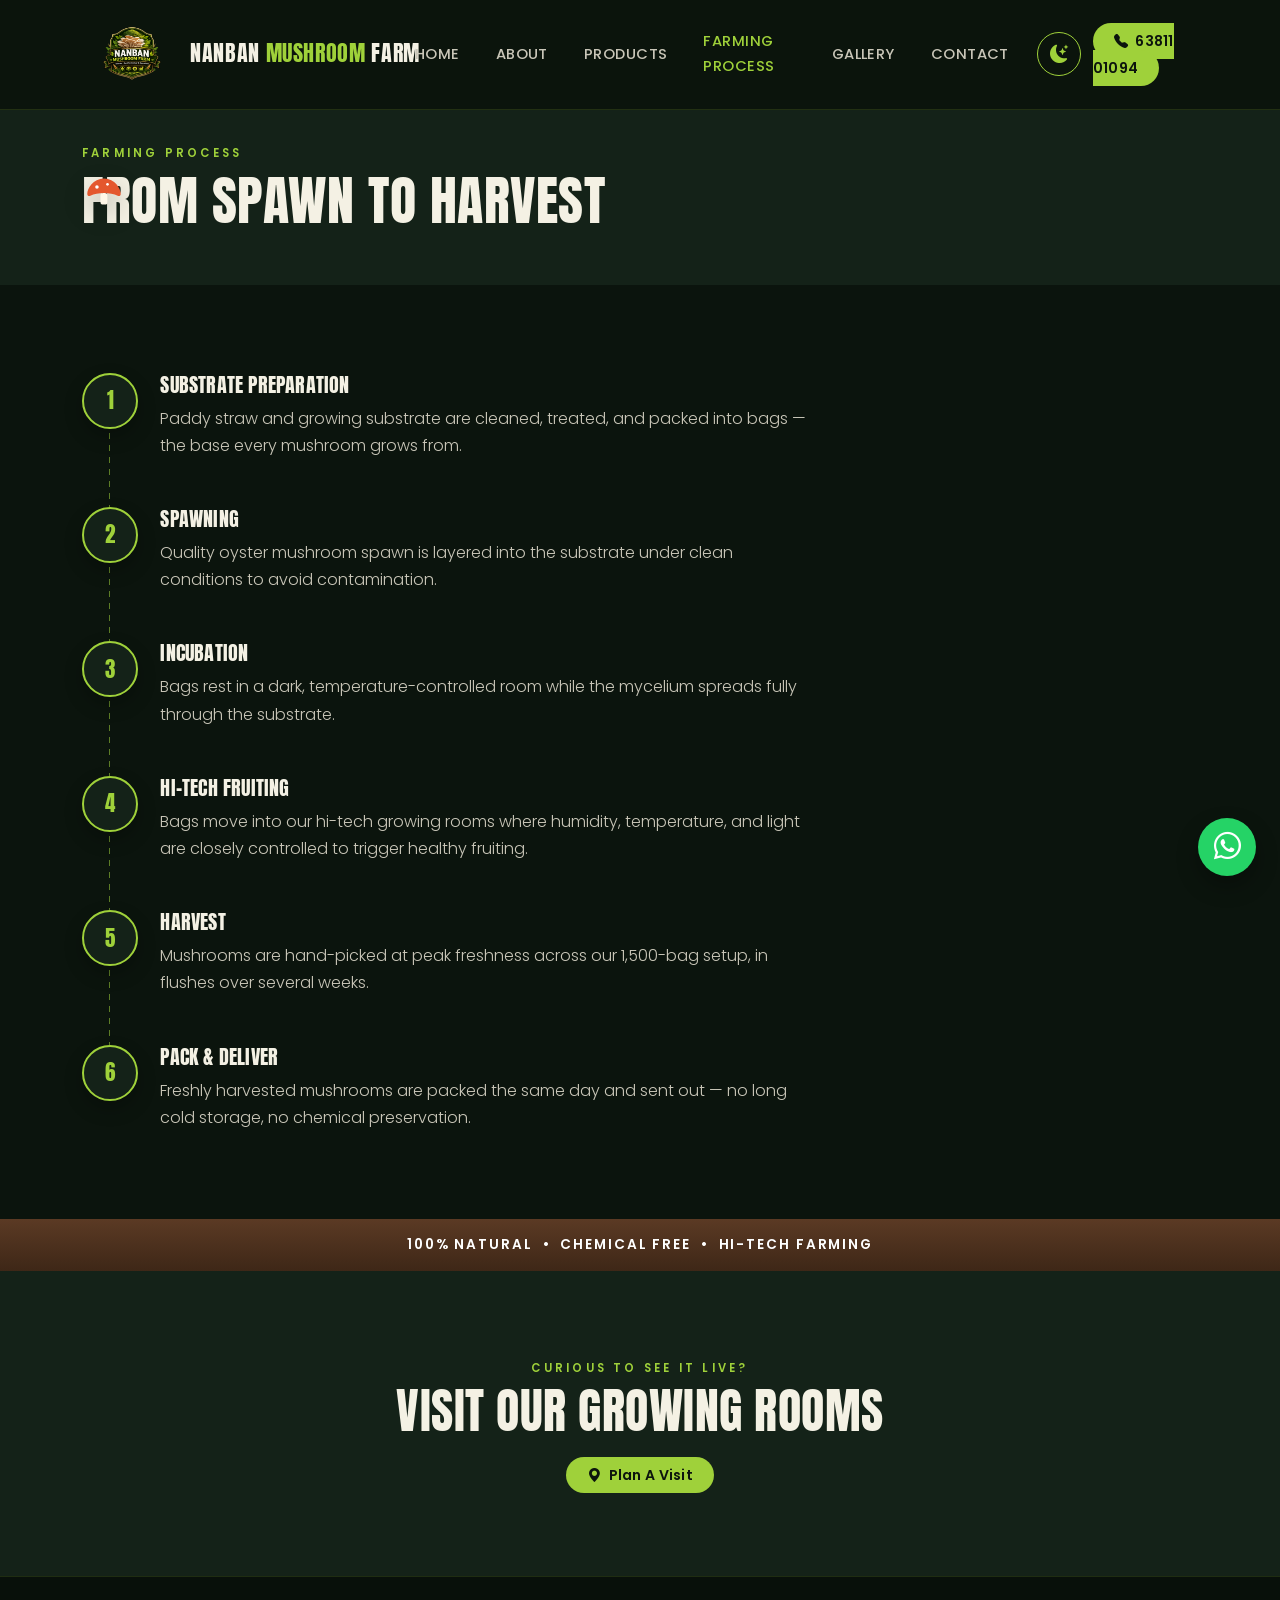
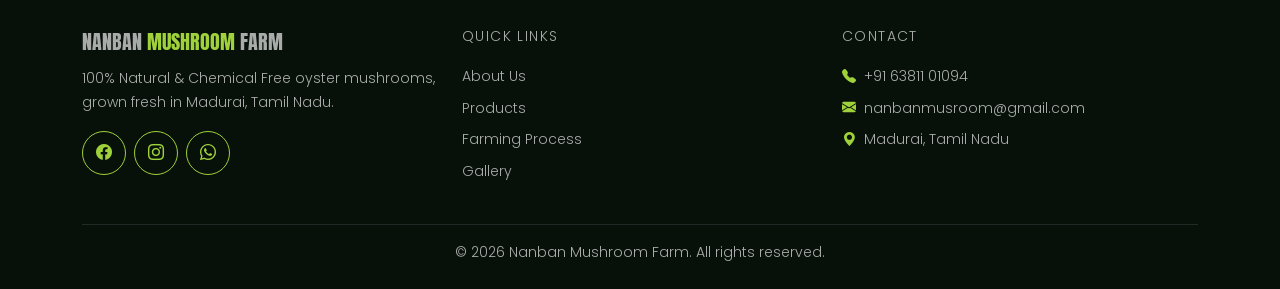
<file: process.html>
<!DOCTYPE html>
<html lang="en">
<head>
<meta charset="UTF-8">
<script>
(function(){
  try {
    var t = localStorage.getItem('nanban-theme') || 'dark';
    document.documentElement.setAttribute('data-theme', t);
  } catch(e) { document.documentElement.setAttribute('data-theme', 'dark'); }
})();
</script>
<meta name="viewport" content="width=device-width, initial-scale=1.0">
<title>Our Farming Process | Nanban Mushroom Farm</title>
<meta name="description" content="See how Nanban Mushroom Farm grows oyster mushrooms — from spawn preparation to hi-tech controlled cultivation to fresh harvest.">
<link rel="canonical" href="https://www.nanbanmushroom.com/process.html">
<link rel="icon" type="image/png" href="/images/logo.png">
<link rel="preconnect" href="https://fonts.googleapis.com">
<link href="https://fonts.googleapis.com/css2?family=Anton&family=Caveat:wght@500;600&family=Poppins:ital,wght@0,300;0,400;0,500;0,600;0,700;1,400&display=swap" rel="stylesheet">
<link href="https://cdn.jsdelivr.net/npm/bootstrap@5.3.3/dist/css/bootstrap.min.css" rel="stylesheet">
<link href="https://cdn.jsdelivr.net/npm/bootstrap-icons@1.11.3/font/bootstrap-icons.min.css" rel="stylesheet">
<link href="css/style.css" rel="stylesheet">
</head>
<body>

<nav class="navbar navbar-expand-lg navbar-nanban fixed-top py-3">
  <div class="container">
    <a class="navbar-brand" href="index.html"><img src="images/logo.png" alt="Nanban Mushroom Farm Logo" class="img-fluid me-2">NANBAN <span>MUSHROOM</span> FARM</a>
    <button class="navbar-toggler" type="button" data-bs-toggle="collapse" data-bs-target="#nav" style="border-color:var(--leaf)">
      <span class="navbar-toggler-icon"></span>
    </button>
    <div class="collapse navbar-collapse" id="nav">
      <ul class="navbar-nav ms-auto align-items-lg-center gap-1">
        <li class="nav-item"><a class="nav-link" href="index.html">Home</a></li>
        <li class="nav-item"><a class="nav-link" href="about.html">About</a></li>
        <li class="nav-item"><a class="nav-link" href="products.html">Products</a></li>
        <li class="nav-item"><a class="nav-link active" href="process.html">Farming Process</a></li>
        <li class="nav-item"><a class="nav-link" href="gallery.html">Gallery</a></li>
        <li class="nav-item"><a class="nav-link" href="contact.html">Contact</a></li>
        <li class="nav-item ms-lg-2 mt-2 mt-lg-0">
          <button class="theme-toggle" id="themeToggleBtn" aria-label="Toggle light and dark theme">
            <i class="bi bi-moon-stars-fill"></i>
            <i class="bi bi-sun-fill"></i>
          </button>
        </li>
        <li class="nav-item ms-lg-2 mt-2 mt-lg-0"><a class="btn-call" href="tel:+916381101094"><i class="bi bi-telephone-fill me-1"></i> 63811 01094</a></li>
      </ul>
    </div>
  </div>
</nav>

<header class="bg-forest-2" style="padding:9rem 0 3rem;">
  <div class="container">
    <p class="eyebrow mb-2">Farming Process</p>
    <svg style="width:44px; display:inline-block; vertical-align:-8px; margin-right:8px;" class="mushroom-sticker" viewBox="0 0 100 100" xmlns="http://www.w3.org/2000/svg">
      <path d="M50 15C25 15 12 38 12 50c0 4 3 6 7 4 8-4 20-6 31-6s23 2 31 6c4 2 7 0 7-4C88 38 75 15 50 15Z" fill="var(--spot)" stroke="var(--forest)" stroke-width="5" stroke-linejoin="round"/>
      <circle cx="34" cy="34" r="4" fill="#fff"/><circle cx="58" cy="28" r="3" fill="#fff"/>
      <rect x="42" y="48" width="16" height="26" rx="6" fill="#FFF7E8" stroke="var(--forest)" stroke-width="5"/>
    </svg>
    <h1 class="display-font" style="display:inline-block; font-size:clamp(2rem,5vw,3.4rem)">From Spawn To Harvest</h1>
  </div>
</header>

<section class="bg-forest">
  <div class="container">
    <div class="row">
      <div class="col-lg-8">

        <div class="step">
          <div class="step-num">1</div>
          <div>
            <h3 class="h5 mb-2">Substrate Preparation</h3>
            <p class="text-white-50 mb-0">Paddy straw and growing substrate are cleaned, treated, and packed into bags — the base every mushroom grows from.</p>
          </div>
        </div>

        <div class="step">
          <div class="step-num">2</div>
          <div>
            <h3 class="h5 mb-2">Spawning</h3>
            <p class="text-white-50 mb-0">Quality oyster mushroom spawn is layered into the substrate under clean conditions to avoid contamination.</p>
          </div>
        </div>

        <div class="step">
          <div class="step-num">3</div>
          <div>
            <h3 class="h5 mb-2">Incubation</h3>
            <p class="text-white-50 mb-0">Bags rest in a dark, temperature-controlled room while the mycelium spreads fully through the substrate.</p>
          </div>
        </div>

        <div class="step">
          <div class="step-num">4</div>
          <div>
            <h3 class="h5 mb-2">Hi-Tech Fruiting</h3>
            <p class="text-white-50 mb-0">Bags move into our hi-tech growing rooms where humidity, temperature, and light are closely controlled to trigger healthy fruiting.</p>
          </div>
        </div>

        <div class="step">
          <div class="step-num">5</div>
          <div>
            <h3 class="h5 mb-2">Harvest</h3>
            <p class="text-white-50 mb-0">Mushrooms are hand-picked at peak freshness across our 1,500-bag setup, in flushes over several weeks.</p>
          </div>
        </div>

        <div class="step">
          <div class="step-num">6</div>
          <div>
            <h3 class="h5 mb-2">Pack &amp; Deliver</h3>
            <p class="text-white-50 mb-0">Freshly harvested mushrooms are packed the same day and sent out — no long cold storage, no chemical preservation.</p>
          </div>
        </div>

      </div>
    </div>
  </div>
</section>

<div class="wood-strip">100% Natural &nbsp;&bull;&nbsp; Chemical Free &nbsp;&bull;&nbsp; Hi-Tech Farming</div>

<section class="bg-forest-2 text-center">
  <div class="container">
    <p class="eyebrow mb-2">Curious To See It Live?</p>
    <h2 class="mb-4">Visit Our Growing Rooms</h2>
    <a href="contact.html" class="btn-call"><i class="bi bi-geo-alt-fill me-1"></i> Plan A Visit</a>
  </div>
</section>

<footer>
  <div class="container">
    <div class="row g-4">
      <div class="col-md-4">
        <p class="brand fs-5 mb-2">NANBAN <span>MUSHROOM</span> FARM</p>
        <p class="text-white-50 small">100% Natural &amp; Chemical Free oyster mushrooms, grown fresh in Madurai, Tamil Nadu.</p>
        <div class="d-flex gap-2 mt-3">
          <a href="https://facebook.com/nanbanmushroom" target="_blank" rel="noopener" class="social-pill"><i class="bi bi-facebook"></i></a>
          <a href="https://instagram.com/nanban_Mushroom" target="_blank" rel="noopener" class="social-pill"><i class="bi bi-instagram"></i></a>
          <a href="https://wa.me/916381101094" target="_blank" rel="noopener" class="social-pill"><i class="bi bi-whatsapp"></i></a>
        </div>
      </div>
      <div class="col-md-4">
        <p class="text-uppercase small fw-600 mb-3" style="color:var(--leaf); letter-spacing:0.1em">Quick Links</p>
        <ul class="list-unstyled small d-flex flex-column gap-2">
          <li><a href="about.html">About Us</a></li>
          <li><a href="products.html">Products</a></li>
          <li><a href="process.html">Farming Process</a></li>
          <li><a href="gallery.html">Gallery</a></li>
        </ul>
      </div>
      <div class="col-md-4">
        <p class="text-uppercase small fw-600 mb-3" style="color:var(--leaf); letter-spacing:0.1em">Contact</p>
        <ul class="list-unstyled small d-flex flex-column gap-2 text-white-50">
          <li><i class="bi bi-telephone-fill me-2 text-leaf"></i>+91 63811 01094</li>
          <li><i class="bi bi-envelope-fill me-2 text-leaf"></i>nanbanmusroom@gmail.com</li>
          <li><i class="bi bi-geo-alt-fill me-2 text-leaf"></i>Madurai, Tamil Nadu</li>
        </ul>
      </div>
    </div>
    <hr class="border-secondary mt-4 mb-3">
    <p class="text-center text-white-50 small mb-0">&copy; <span id="year"></span> Nanban Mushroom Farm. All rights reserved.</p>
  </div>
</footer>

<a href="https://wa.me/916381101094" target="_blank" rel="noopener" class="whatsapp-float" aria-label="Chat on WhatsApp"><i class="bi bi-whatsapp"></i></a>

<script src="https://cdn.jsdelivr.net/npm/bootstrap@5.3.3/dist/js/bootstrap.bundle.min.js"></script>
<script src="js/script.js"></script>
</body>
</html>
</file>
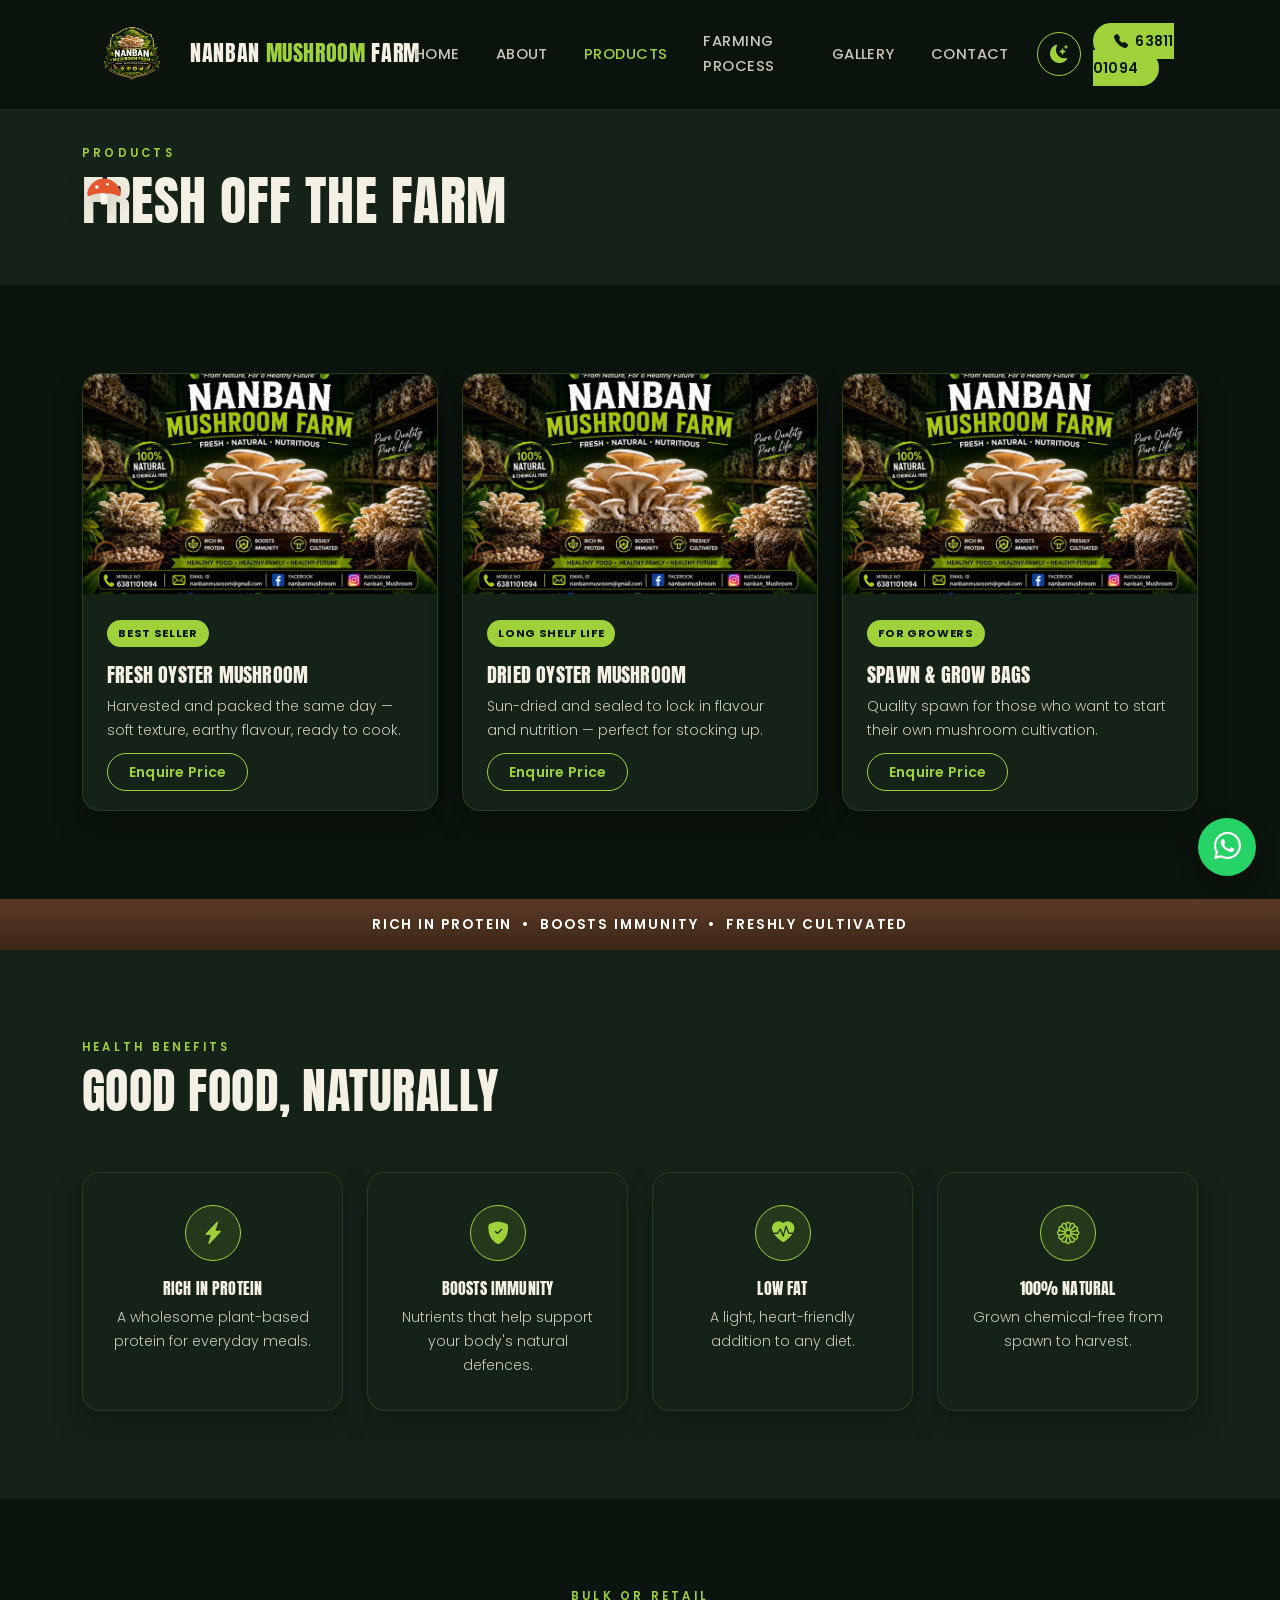
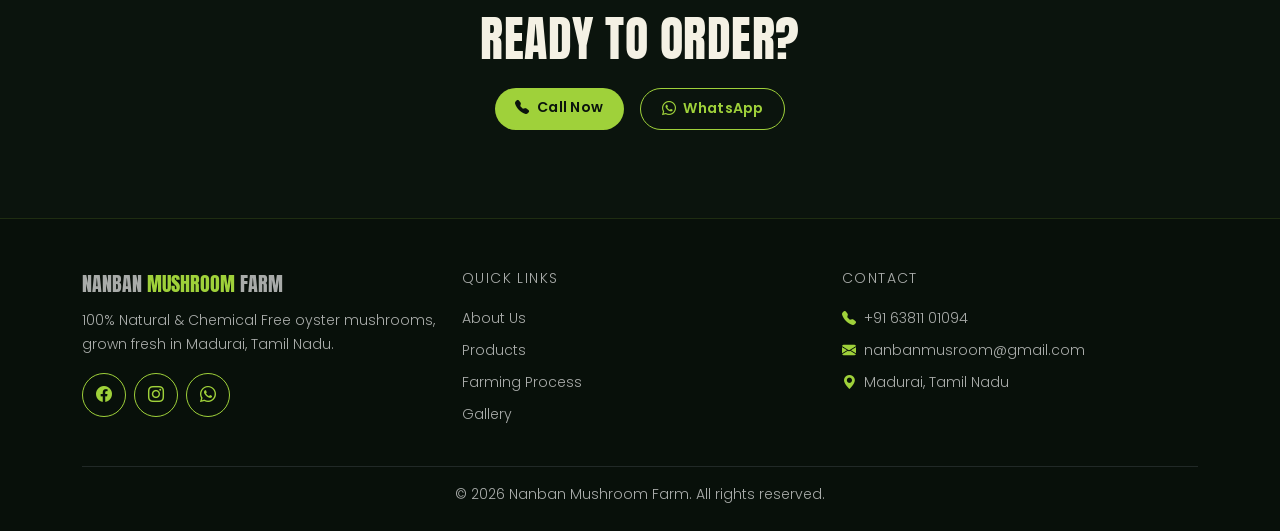
<file: products.html>
<!DOCTYPE html>
<html lang="en">
<head>
<meta charset="UTF-8">
<script>
(function(){
  try {
    var t = localStorage.getItem('nanban-theme') || 'dark';
    document.documentElement.setAttribute('data-theme', t);
  } catch(e) { document.documentElement.setAttribute('data-theme', 'dark'); }
})();
</script>
<meta name="viewport" content="width=device-width, initial-scale=1.0">
<title>Products | Fresh Oyster Mushrooms - Nanban Mushroom Farm</title>
<meta name="description" content="Fresh and dried oyster mushrooms, rich in protein and immunity-boosting nutrients, from Nanban Mushroom Farm, Madurai. Retail and bulk orders available.">
<link rel="canonical" href="https://www.nanbanmushroom.com/products.html">
<link rel="icon" type="image/png" href="/images/logo.png">
<link rel="preconnect" href="https://fonts.googleapis.com">
<link href="https://fonts.googleapis.com/css2?family=Anton&family=Caveat:wght@500;600&family=Poppins:ital,wght@0,300;0,400;0,500;0,600;0,700;1,400&display=swap" rel="stylesheet">
<link href="https://cdn.jsdelivr.net/npm/bootstrap@5.3.3/dist/css/bootstrap.min.css" rel="stylesheet">
<link href="https://cdn.jsdelivr.net/npm/bootstrap-icons@1.11.3/font/bootstrap-icons.min.css" rel="stylesheet">
<link href="css/style.css" rel="stylesheet">
</head>
<body>

<nav class="navbar navbar-expand-lg navbar-nanban fixed-top py-3">
  <div class="container">
    <a class="navbar-brand" href="index.html"><img src="images/logo.png" alt="Nanban Mushroom Farm Logo" class="img-fluid me-2">NANBAN <span>MUSHROOM</span> FARM</a>
    <button class="navbar-toggler" type="button" data-bs-toggle="collapse" data-bs-target="#nav" style="border-color:var(--leaf)">
      <span class="navbar-toggler-icon"></span>
    </button>
    <div class="collapse navbar-collapse" id="nav">
      <ul class="navbar-nav ms-auto align-items-lg-center gap-1">
        <li class="nav-item"><a class="nav-link" href="index.html">Home</a></li>
        <li class="nav-item"><a class="nav-link" href="about.html">About</a></li>
        <li class="nav-item"><a class="nav-link active" href="products.html">Products</a></li>
        <li class="nav-item"><a class="nav-link" href="process.html">Farming Process</a></li>
        <li class="nav-item"><a class="nav-link" href="gallery.html">Gallery</a></li>
        <li class="nav-item"><a class="nav-link" href="contact.html">Contact</a></li>
        <li class="nav-item ms-lg-2 mt-2 mt-lg-0">
          <button class="theme-toggle" id="themeToggleBtn" aria-label="Toggle light and dark theme">
            <i class="bi bi-moon-stars-fill"></i>
            <i class="bi bi-sun-fill"></i>
          </button>
        </li>
        <li class="nav-item ms-lg-2 mt-2 mt-lg-0"><a class="btn-call" href="tel:+916381101094"><i class="bi bi-telephone-fill me-1"></i> 63811 01094</a></li>
      </ul>
    </div>
  </div>
</nav>

<header class="bg-forest-2" style="padding:9rem 0 3rem;">
  <div class="container">
    <p class="eyebrow mb-2">Products</p>
    <svg style="width:44px; display:inline-block; vertical-align:-8px; margin-right:8px;" class="mushroom-sticker" viewBox="0 0 100 100" xmlns="http://www.w3.org/2000/svg">
      <path d="M50 15C25 15 12 38 12 50c0 4 3 6 7 4 8-4 20-6 31-6s23 2 31 6c4 2 7 0 7-4C88 38 75 15 50 15Z" fill="var(--spot)" stroke="var(--forest)" stroke-width="5" stroke-linejoin="round"/>
      <circle cx="34" cy="34" r="4" fill="#fff"/><circle cx="58" cy="28" r="3" fill="#fff"/>
      <rect x="42" y="48" width="16" height="26" rx="6" fill="#FFF7E8" stroke="var(--forest)" stroke-width="5"/>
    </svg>
    <h1 class="display-font" style="display:inline-block; font-size:clamp(2rem,5vw,3.4rem)">Fresh Off The Farm</h1>
  </div>
</header>

<section class="bg-forest">
  <div class="container">
    <div class="row g-4">
      <div class="col-md-6 col-lg-4">
        <div class="product-card">
          <img src="images/hero-poster.png" alt="Fresh oyster mushroom cluster" style="height:220px; object-fit:cover; width:100%;">
          <div class="p-4">
            <span class="tag mb-2">Best Seller</span>
            <h3 class="h5 mt-2 mb-2">Fresh Oyster Mushroom</h3>
            <p class="text-white-50 small mb-3">Harvested and packed the same day — soft texture, earthy flavour, ready to cook.</p>
            <a href="contact.html" class="btn-outline-leaf btn-sm">Enquire Price</a>
          </div>
        </div>
      </div>
      <div class="col-md-6 col-lg-4">
        <div class="product-card">
          <img src="images/hero-poster.png" alt="Dried oyster mushroom" style="height:220px; object-fit:cover; width:100%;">
          <div class="p-4">
            <span class="tag mb-2">Long Shelf Life</span>
            <h3 class="h5 mt-2 mb-2">Dried Oyster Mushroom</h3>
            <p class="text-white-50 small mb-3">Sun-dried and sealed to lock in flavour and nutrition — perfect for stocking up.</p>
            <a href="contact.html" class="btn-outline-leaf btn-sm">Enquire Price</a>
          </div>
        </div>
      </div>
      <div class="col-md-6 col-lg-4">
        <div class="product-card">
          <img src="images/hero-poster.png" alt="Oyster mushroom spawn bags" style="height:220px; object-fit:cover; width:100%;">
          <div class="p-4">
            <span class="tag mb-2">For Growers</span>
            <h3 class="h5 mt-2 mb-2">Spawn &amp; Grow Bags</h3>
            <p class="text-white-50 small mb-3">Quality spawn for those who want to start their own mushroom cultivation.</p>
            <a href="contact.html" class="btn-outline-leaf btn-sm">Enquire Price</a>
          </div>
        </div>
      </div>
    </div>
  </div>
</section>

<div class="wood-strip">Rich In Protein &nbsp;&bull;&nbsp; Boosts Immunity &nbsp;&bull;&nbsp; Freshly Cultivated</div>

<!-- Health Benefits -->
<section class="bg-forest-2">
  <div class="container">
    <div class="row mb-5">
      <div class="col-lg-7">
        <p class="eyebrow mb-2">Health Benefits</p>
        <h2>Good Food, Naturally</h2>
      </div>
    </div>
    <div class="row g-4">
      <div class="col-sm-6 col-lg-3">
        <div class="card-nanban text-center">
          <div class="icon-wrap mx-auto"><i class="bi bi-lightning-charge-fill"></i></div>
          <h3 class="h6 mb-2">Rich In Protein</h3>
          <p class="text-white-50 small mb-0">A wholesome plant-based protein for everyday meals.</p>
        </div>
      </div>
      <div class="col-sm-6 col-lg-3">
        <div class="card-nanban text-center">
          <div class="icon-wrap mx-auto"><i class="bi bi-shield-fill-check"></i></div>
          <h3 class="h6 mb-2">Boosts Immunity</h3>
          <p class="text-white-50 small mb-0">Nutrients that help support your body's natural defences.</p>
        </div>
      </div>
      <div class="col-sm-6 col-lg-3">
        <div class="card-nanban text-center">
          <div class="icon-wrap mx-auto"><i class="bi bi-heart-pulse-fill"></i></div>
          <h3 class="h6 mb-2">Low Fat</h3>
          <p class="text-white-50 small mb-0">A light, heart-friendly addition to any diet.</p>
        </div>
      </div>
      <div class="col-sm-6 col-lg-3">
        <div class="card-nanban text-center">
          <div class="icon-wrap mx-auto"><i class="bi bi-flower1"></i></div>
          <h3 class="h6 mb-2">100% Natural</h3>
          <p class="text-white-50 small mb-0">Grown chemical-free from spawn to harvest.</p>
        </div>
      </div>
    </div>
  </div>
</section>

<section class="bg-forest text-center">
  <div class="container">
    <p class="eyebrow mb-2">Bulk Or Retail</p>
    <h2 class="mb-4">Ready To Order?</h2>
    <div class="d-flex justify-content-center flex-wrap gap-3">
      <a href="tel:+916381101094" class="btn-call"><i class="bi bi-telephone-fill me-1"></i> Call Now</a>
      <a href="https://wa.me/916381101094" target="_blank" rel="noopener" class="btn-outline-leaf"><i class="bi bi-whatsapp me-1"></i> WhatsApp</a>
    </div>
  </div>
</section>

<footer>
  <div class="container">
    <div class="row g-4">
      <div class="col-md-4">
        <p class="brand fs-5 mb-2">NANBAN <span>MUSHROOM</span> FARM</p>
        <p class="text-white-50 small">100% Natural &amp; Chemical Free oyster mushrooms, grown fresh in Madurai, Tamil Nadu.</p>
        <div class="d-flex gap-2 mt-3">
          <a href="https://facebook.com/nanbanmushroom" target="_blank" rel="noopener" class="social-pill"><i class="bi bi-facebook"></i></a>
          <a href="https://instagram.com/nanban_Mushroom" target="_blank" rel="noopener" class="social-pill"><i class="bi bi-instagram"></i></a>
          <a href="https://wa.me/916381101094" target="_blank" rel="noopener" class="social-pill"><i class="bi bi-whatsapp"></i></a>
        </div>
      </div>
      <div class="col-md-4">
        <p class="text-uppercase small fw-600 mb-3" style="color:var(--leaf); letter-spacing:0.1em">Quick Links</p>
        <ul class="list-unstyled small d-flex flex-column gap-2">
          <li><a href="about.html">About Us</a></li>
          <li><a href="products.html">Products</a></li>
          <li><a href="process.html">Farming Process</a></li>
          <li><a href="gallery.html">Gallery</a></li>
        </ul>
      </div>
      <div class="col-md-4">
        <p class="text-uppercase small fw-600 mb-3" style="color:var(--leaf); letter-spacing:0.1em">Contact</p>
        <ul class="list-unstyled small d-flex flex-column gap-2 text-white-50">
          <li><i class="bi bi-telephone-fill me-2 text-leaf"></i>+91 63811 01094</li>
          <li><i class="bi bi-envelope-fill me-2 text-leaf"></i>nanbanmusroom@gmail.com</li>
          <li><i class="bi bi-geo-alt-fill me-2 text-leaf"></i>Madurai, Tamil Nadu</li>
        </ul>
      </div>
    </div>
    <hr class="border-secondary mt-4 mb-3">
    <p class="text-center text-white-50 small mb-0">&copy; <span id="year"></span> Nanban Mushroom Farm. All rights reserved.</p>
  </div>
</footer>

<a href="https://wa.me/916381101094" target="_blank" rel="noopener" class="whatsapp-float" aria-label="Chat on WhatsApp"><i class="bi bi-whatsapp"></i></a>

<script src="https://cdn.jsdelivr.net/npm/bootstrap@5.3.3/dist/js/bootstrap.bundle.min.js"></script>
<script src="js/script.js"></script>
</body>
</html>
</file>
<file: css/style.css>
/* ==========================================================================
   NANBAN MUSHROOM FARM — brand stylesheet (dual theme: dark default / light)
   Toggle via [data-theme="light"] on <html>; default (no attribute, or
   data-theme="dark") renders the original black/lime theme.
   ========================================================================== */

:root {
  /* ---- DARK THEME (default) ---- */
  --paper: #0B140D;
  --panel: #142218;
  --card: #142218;
  --ink: #F4F1E4;
  --ink-dim: #C9C6B8;
  --leaf: #9FD13A;
  --leaf-deep: #6FA224;
  --bark: #5B3A24;
  --bark-deep: #3E2717;
  --spot: #E4572E;
  --navbar-bg: rgba(11, 20, 13, 0.92);
  --footer-bg: #08100A;
  --footer-text: rgba(255, 255, 255, 0.65);
  --border-soft: rgba(159, 209, 58, 0.15);
  --shadow: rgba(0, 0, 0, 0.4);
  --shadow-soft: rgba(0, 0, 0, 0.25);
  --input-bg: #0B140D;
  --input-border: rgba(244, 241, 228, 0.2);
  --toggle-icon: "\f4a2";
  /* moon (bootstrap-icons) shown in dark mode */

  --font-display: 'Anton', sans-serif;
  --font-script: 'Caveat', cursive;
  --font-body: 'Poppins', sans-serif;
}

[data-theme="light"] {
  --paper: #FAF8F1;
  --panel: #F3F1E8;
  --card: #FFFFFF;
  --ink: #1B4332;
  --ink-dim: #5C6B60;
  --leaf: #6FA226;
  --leaf-deep: #4F7A1B;
  --bark: #B8792F;
  --bark-deep: #8F5A1E;
  --spot: #E4572E;
  --navbar-bg: rgba(250, 248, 241, 0.92);
  --footer-bg: #1B4332;
  --footer-text: rgba(255, 255, 255, 0.65);
  --border-soft: rgba(27, 67, 50, 0.08);
  --shadow: rgba(27, 67, 50, 0.12);
  --shadow-soft: rgba(27, 67, 50, 0.06);
  --input-bg: #F3F1E8;
  --input-border: rgba(27, 67, 50, 0.12);
}

* {
  box-sizing: border-box;
}

html {
  scroll-behavior: smooth;
}

body {
  background-color: var(--paper);
  color: var(--ink);
  font-family: var(--font-body);
  font-weight: 300;
  line-height: 1.7;
  transition: background-color 0.25s ease, color 0.25s ease;
}

::selection {
  background: var(--leaf);
  color: var(--paper);
}

a {
  text-decoration: none;
}

img {
  max-width: 100%;
}

a:focus-visible,
button:focus-visible,
input:focus-visible,
textarea:focus-visible {
  outline: 2px solid var(--leaf);
  outline-offset: 3px;
}

@media (prefers-reduced-motion: reduce) {
  * {
    animation-duration: 0.001ms !important;
    transition-duration: 0.001ms !important;
  }
}

.eyebrow {
  font-family: var(--font-body);
  font-weight: 600;
  letter-spacing: 0.28em;
  text-transform: uppercase;
  font-size: 0.72rem;
  color: var(--leaf);
}

h1,
h2,
h3,
.display-font {
  font-family: var(--font-display);
  text-transform: uppercase;
  letter-spacing: 0.01em;
  color: var(--ink);
  line-height: 1.05;
}

h2 {
  font-size: clamp(2rem, 4vw, 3rem);
}

.script {
  font-family: var(--font-script);
  color: var(--leaf);
  font-size: 1.6rem;
  font-weight: 500;
}

.text-leaf {
  color: var(--leaf) !important;
}

.bg-forest {
  background-color: var(--paper) !important;
}

.bg-forest-2 {
  background-color: var(--panel) !important;
}

.text-white-50 {
  color: var(--ink-dim) !important;
}

/* ---------- Theme toggle switch ---------- */
.theme-toggle {
  width: 44px;
  height: 44px;
  border-radius: 50%;
  border: 1.5px solid var(--leaf);
  background: transparent;
  color: var(--leaf);
  display: inline-flex;
  align-items: center;
  justify-content: center;
  font-size: 1.15rem;
  cursor: pointer;
  transition: all 0.2s ease;
}

.theme-toggle:hover {
  background: var(--leaf);
  color: var(--paper);
}

.theme-toggle .bi-sun-fill {
  display: none;
}

[data-theme="light"] .theme-toggle .bi-moon-stars-fill {
  display: none;
}

[data-theme="light"] .theme-toggle .bi-sun-fill {
  display: inline-block;
}

/* ---------- Navbar ---------- */
.navbar-nanban {
  background: var(--navbar-bg);
  backdrop-filter: blur(6px);
  border-bottom: 1px solid var(--border-soft);
}

.navbar-nanban .navbar-brand {
  font-family: var(--font-display);
  color: var(--ink);
  text-transform: uppercase;
  letter-spacing: 0.03em;
  font-size: 1.35rem;
}

.img-fluid{
  width: 100px;
}

.navbar-nanban .navbar-brand span {
  color: var(--leaf);
}

.navbar-nanban .nav-link {
  color: var(--ink-dim);
  font-weight: 500;
  font-size: 0.92rem;
  letter-spacing: 0.03em;
  text-transform: uppercase;
  margin: 0 0.5rem;
  transition: color 0.2s ease;
}

.navbar-nanban .nav-link:hover,
.navbar-nanban .nav-link.active {
  color: var(--leaf);
}

.navbar-toggler-icon {
  filter: invert(0.5);
}

[data-theme="dark"] .navbar-toggler-icon,
:root:not([data-theme="light"]) .navbar-toggler-icon {
  filter: invert(1);
}

.btn-call {
  background: var(--leaf);
  color: var(--paper);
  font-weight: 600;
  border-radius: 999px;
  padding: 0.5rem 1.3rem;
  font-size: 0.88rem;
  letter-spacing: 0.02em;
  border: none;
  transition: transform 0.2s ease, background 0.2s ease;
}

.btn-call:hover {
  background: var(--ink);
  color: var(--paper);
  transform: translateY(-2px);
}

.btn-outline-leaf {
  border: 1.5px solid var(--leaf);
  color: var(--leaf);
  border-radius: 999px;
  padding: 0.5rem 1.3rem;
  font-weight: 600;
  font-size: 0.88rem;
  letter-spacing: 0.02em;
  transition: all 0.2s ease;
  background: transparent;
}

.btn-outline-leaf:hover {
  background: var(--leaf);
  color: var(--paper);
}

/* ---------- The Seal (signature element) ---------- */
.seal {
  width: 132px;
  height: 132px;
  border-radius: 50%;
  border: 2px dashed var(--leaf);
  display: flex;
  align-items: center;
  justify-content: center;
  text-align: center;
  padding: 10px;
  position: relative;
  flex-shrink: 0;
  background: var(--card);
  box-shadow: 0 10px 24px var(--shadow-soft);
}

.seal::before {
  content: "";
  position: absolute;
  inset: 8px;
  border-radius: 50%;
  border: 1px solid var(--border-soft);
}

.seal-text {
  font-family: var(--font-display);
  color: var(--leaf);
  font-size: 0.95rem;
  line-height: 1.15;
  text-transform: uppercase;
}

.seal-text small {
  display: block;
  font-family: var(--font-body);
  color: var(--ink);
  font-size: 0.62rem;
  letter-spacing: 0.08em;
  font-weight: 400;
  text-transform: uppercase;
  margin-top: 3px;
}

/* ==========================================================================
   3D CARTOON MUSHROOM — signature hero visual
   ========================================================================== */
.mushroom-3d-stage {
  perspective: 900px;
  display: flex;
  align-items: center;
  justify-content: center;
}

.mushroom-3d {
  transform-style: preserve-3d;
  animation: mushroomFloat 5s ease-in-out infinite, mushroomTilt 9s ease-in-out infinite;
  filter: drop-shadow(0 25px 20px var(--shadow));
  width: 100%;
  max-width: 420px;
}

.mushroom-3d:hover {
  animation-play-state: paused;
}

@keyframes mushroomFloat {

  0%,
  100% {
    transform: translateY(0px);
  }

  50% {
    transform: translateY(-22px);
  }
}

@keyframes mushroomTilt {

  0%,
  100% {
    transform: rotateY(-8deg) rotateZ(-2deg);
  }

  50% {
    transform: rotateY(10deg) rotateZ(2deg);
  }
}

.mushroom-sticker {
  position: absolute;
  filter: drop-shadow(0 10px 12px var(--shadow-soft));
  animation: mushroomFloat 4s ease-in-out infinite;
}

.mushroom-sticker.delay1 {
  animation-delay: 0.6s;
}

.mushroom-sticker.delay2 {
  animation-delay: 1.3s;
}

/* ---------- Hero ---------- */
.hero {
  position: relative;
  min-height: 92vh;
  display: flex;
  align-items: center;
  background:
    radial-gradient(circle at 15% 20%, color-mix(in srgb, var(--leaf) 12%, transparent) 0, transparent 45%),
    radial-gradient(circle at 85% 75%, color-mix(in srgb, var(--bark) 15%, transparent) 0, transparent 45%),
    var(--paper);
  overflow: hidden;
}

.hero-badge-float {
  position: absolute;
  top: 55%;
  left: 45%;
}

.hero h1 {
  font-size: clamp(2.6rem, 7vw, 5.2rem);
  letter-spacing: 0.01em;
}

.hero-divider {
  width: 90px;
  height: 3px;
  background: var(--leaf);
  margin: 1.1rem 0;
}

/* ---------- Sections ---------- */
section {
  padding: 5.5rem 0;
}

.divider-wood {
  height: 4px;
  width: 64px;
  background: var(--bark);
  border-radius: 2px;
}

.card-nanban {
  background: var(--card);
  border: 1px solid var(--border-soft);
  border-radius: 18px;
  padding: 2rem 1.6rem;
  height: 100%;
  box-shadow: 0 14px 30px var(--shadow-soft);
  transition: transform 0.25s ease, box-shadow 0.25s ease;
}

.card-nanban:hover {
  transform: translateY(-8px) rotate(-0.5deg);
  box-shadow: 0 20px 34px var(--shadow);
}

.icon-wrap {
  width: 56px;
  height: 56px;
  border-radius: 50%;
  background: color-mix(in srgb, var(--leaf) 12%, transparent);
  border: 1.5px solid var(--leaf);
  display: flex;
  align-items: center;
  justify-content: center;
  color: var(--leaf);
  font-size: 1.4rem;
  margin-bottom: 1.1rem;
}

.wood-strip {
  background: linear-gradient(180deg, var(--bark) 0%, var(--bark-deep) 100%);
  color: #fff;
  padding: 0.9rem 0;
  letter-spacing: 0.14em;
  text-transform: uppercase;
  font-size: 0.85rem;
  font-weight: 600;
  text-align: center;
}

.step {
  display: flex;
  gap: 1.4rem;
  position: relative;
  padding-bottom: 3rem;
}

.step:last-child {
  padding-bottom: 0;
}

.step::before {
  content: "";
  position: absolute;
  left: 27px;
  top: 60px;
  bottom: 0;
  width: 1px;
  background: repeating-linear-gradient(180deg, var(--leaf) 0 6px, transparent 6px 12px);
  opacity: 0.55;
}

.step:last-child::before {
  display: none;
}

.step-num {
  flex-shrink: 0;
  width: 56px;
  height: 56px;
  border-radius: 50%;
  background: var(--card);
  border: 2px solid var(--leaf);
  color: var(--leaf);
  font-family: var(--font-display);
  font-size: 1.3rem;
  display: flex;
  align-items: center;
  justify-content: center;
  z-index: 1;
  box-shadow: 0 8px 18px var(--shadow-soft);
}

.product-card {
  background: var(--card);
  border-radius: 18px;
  overflow: hidden;
  border: 1px solid var(--border-soft);
  box-shadow: 0 14px 30px var(--shadow-soft);
  height: 100%;
  transition: transform 0.25s ease;
}

.product-card:hover {
  transform: translateY(-6px);
}

.product-card .tag {
  background: var(--leaf);
  color: var(--paper);
  font-size: 0.7rem;
  font-weight: 700;
  letter-spacing: 0.06em;
  text-transform: uppercase;
  padding: 0.25rem 0.7rem;
  border-radius: 999px;
  display: inline-block;
}

.gallery-item {
  border-radius: 14px;
  overflow: hidden;
  position: relative;
  border: 1px solid var(--border-soft);
  box-shadow: 0 10px 20px var(--shadow-soft);
}

.gallery-item img {
  transition: transform 0.4s ease;
  display: block;
  width: 100%;
  height: 100%;
  object-fit: cover;
}

.gallery-item:hover img {
  transform: scale(1.06);
}

.contact-strip {
  background: var(--card);
  border-radius: 20px;
  border: 1px solid var(--border-soft);
  box-shadow: 0 20px 40px var(--shadow-soft);
}

.form-control-nanban {
  background: var(--input-bg);
  border: 1px solid var(--input-border);
  color: var(--ink);
  border-radius: 8px;
  padding: 0.75rem 1rem;
}

.form-control-nanban:focus {
  background: var(--input-bg);
  color: var(--ink);
  border-color: var(--leaf);
  box-shadow: 0 0 0 3px color-mix(in srgb, var(--leaf) 20%, transparent);
}

.form-control-nanban::placeholder {
  color: var(--ink-dim);
}

.social-pill {
  width: 44px;
  height: 44px;
  border-radius: 50%;
  border: 1.5px solid var(--leaf);
  color: var(--leaf);
  display: inline-flex;
  align-items: center;
  justify-content: center;
  transition: all 0.2s ease;
}

.social-pill:hover {
  background: var(--leaf);
  color: var(--paper);
}

/* ---------- Footer ---------- */
footer {
  background: var(--footer-bg);
  border-top: 1px solid var(--border-soft);
  padding: 3rem 0 1.5rem;
}

footer .brand {
  font-family: var(--font-display);
  text-transform: uppercase;
  color: #fff;
}

footer .brand span {
  color: var(--leaf);
}

footer p,
footer li,
footer .text-white-50 {
  color: var(--footer-text) !important;
}

footer a {
  color: var(--footer-text);
}

footer a:hover {
  color: var(--leaf);
}

footer .icon-wrap,
footer .text-leaf {
  color: var(--leaf) !important;
}

.whatsapp-float {
  position: fixed;
  bottom: 24px;
  right: 24px;
  width: 58px;
  height: 58px;
  border-radius: 50%;
  background: #25D366;
  color: #fff;
  display: flex;
  align-items: center;
  justify-content: center;
  font-size: 1.7rem;
  box-shadow: 0 10px 22px rgba(0, 0, 0, 0.3);
  z-index: 999;
  transition: transform 0.2s ease;
}

.whatsapp-float:hover {
  transform: scale(1.08);
  color: #fff;
}

@media (max-width: 767px) {
  section {
    padding: 3.5rem 0;
  }

  .step-num {
    width: 46px;
    height: 46px;
    font-size: 1.05rem;
  }

  .step::before {
    left: 22px;
  }

  .mushroom-3d {
    max-width: 260px;
  }

  .navbar-nanban .navbar-brand {
    font-size: 12px;
}
}
</file>
